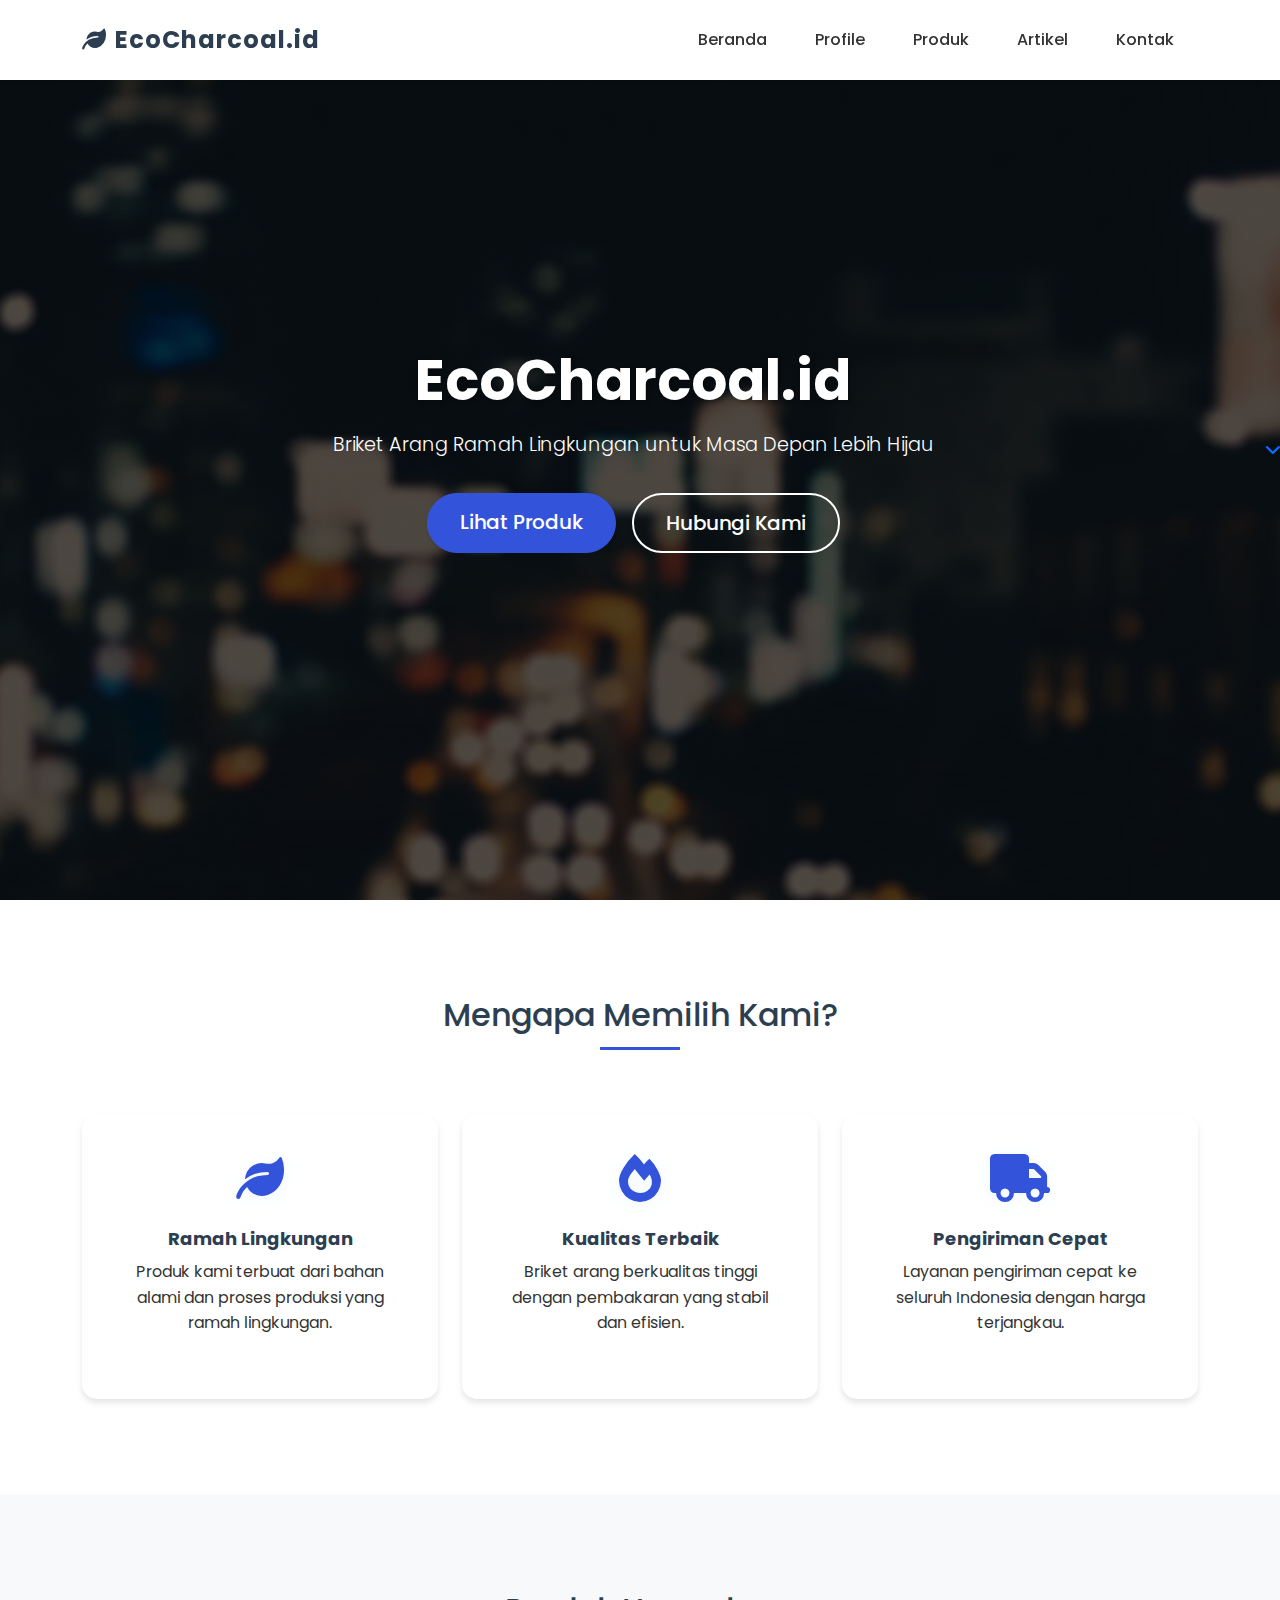
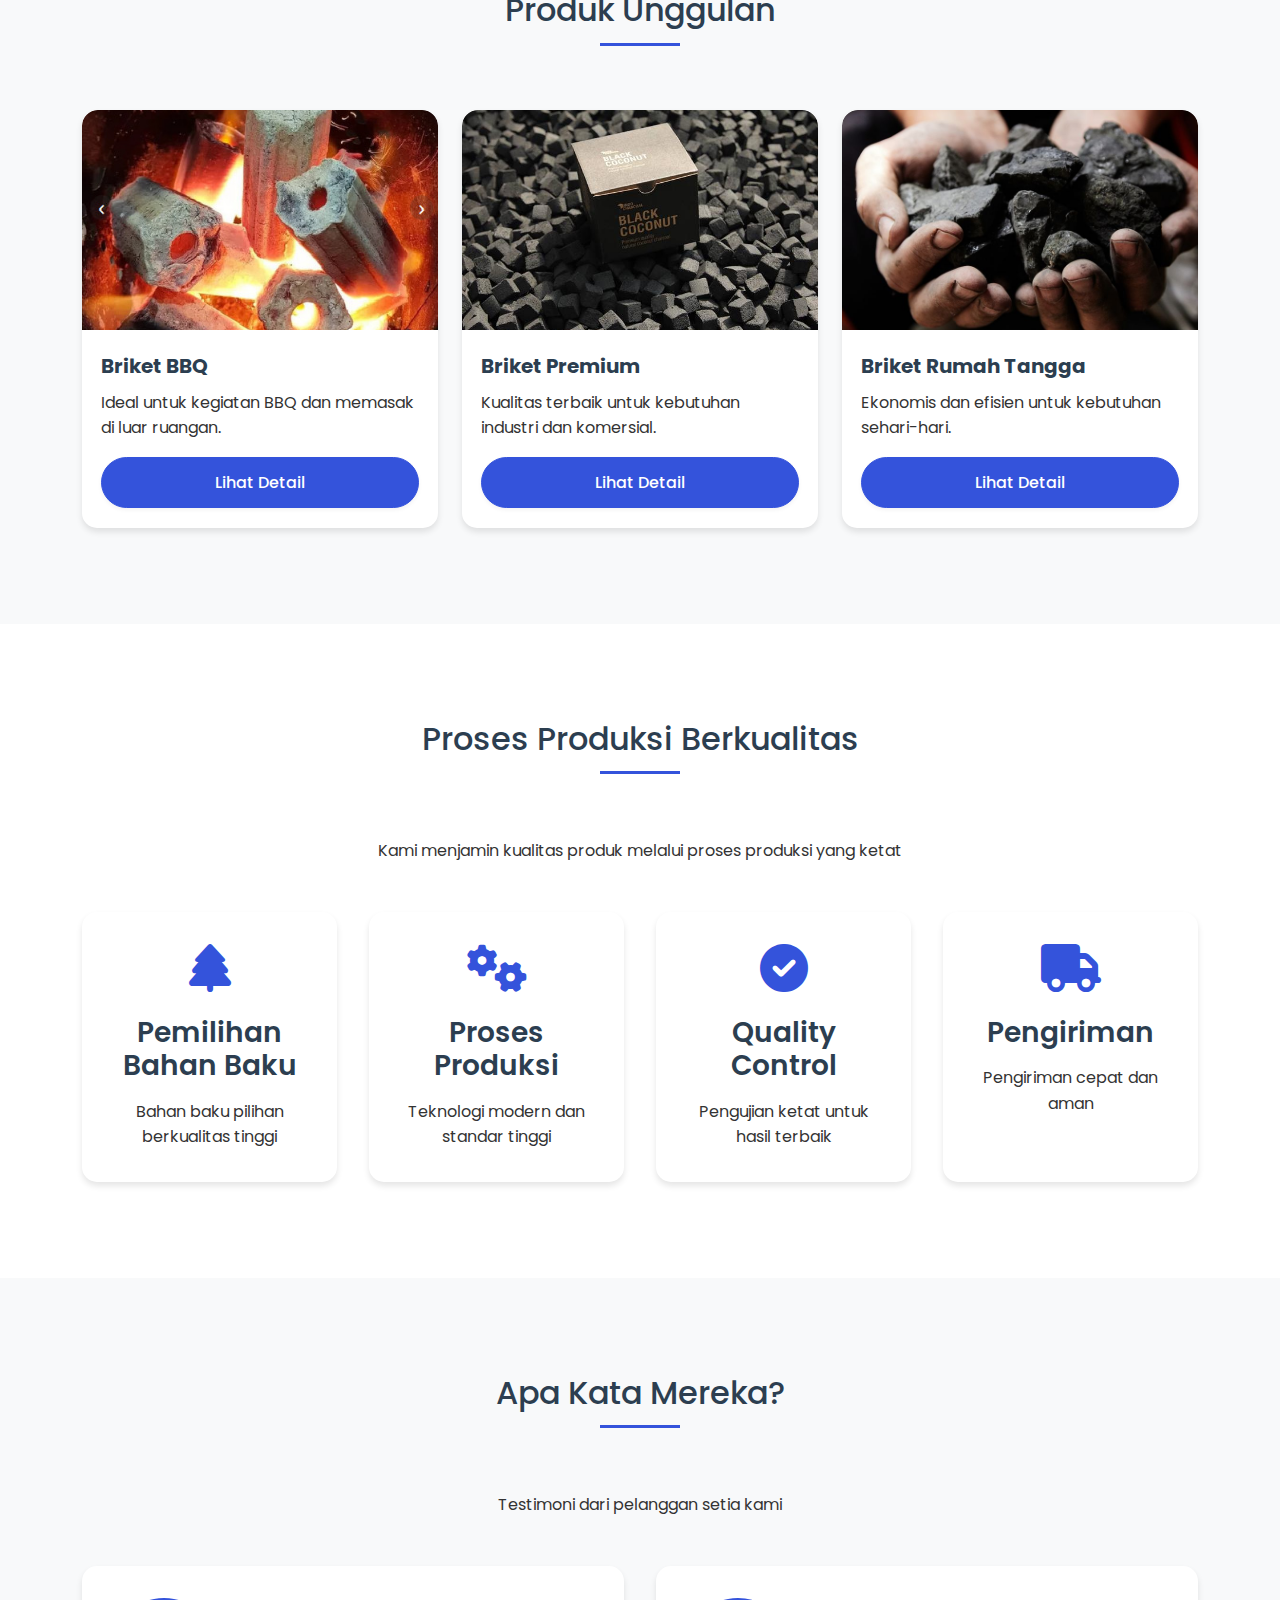
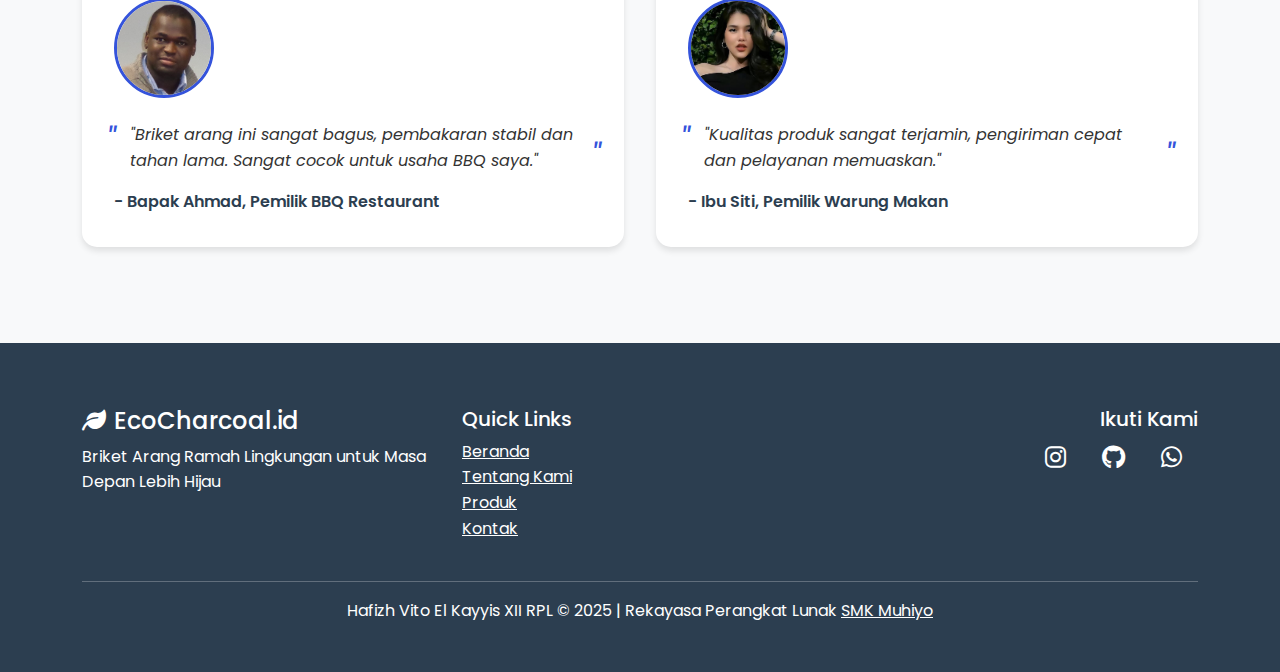
<file: index.html>
<!DOCTYPE html>
<html lang="id">
<head>
    <meta charset="UTF-8">
    <meta name="viewport" content="width=device-width, initial-scale=1.0">
    <title>EcoCharcoal.id - Briket Arang Ramah Lingkungan</title>
    
    <!-- CSS -->
    <link href="https://cdn.jsdelivr.net/npm/bootstrap@5.3.0/dist/css/bootstrap.min.css" rel="stylesheet">
    <link rel="stylesheet" href="https://cdnjs.cloudflare.com/ajax/libs/font-awesome/6.0.0/css/all.min.css">
    <link href="https://fonts.googleapis.com/css2?family=Poppins:wght@300;400;500;600;700&display=swap" rel="stylesheet">
    <link rel="stylesheet" href="assets/css/style.css">
    
    <style>
        /* Variables */
        :root {
            --primary-color: #2C3E50;
            --secondary-color: #34495E;
            --accent-color: #3453db;
            --text-color: #333;
            --light-bg: #F8F9FA;
            --white: #FFFFFF;
            --shadow-sm: 0 2px 4px rgba(0,0,0,0.05);
            --shadow-md: 0 4px 6px rgba(0,0,0,0.1);
            --shadow-hover: 0 15px 30px rgba(0,0,0,0.15);
        }
        
        /* Base Styles */
        body {
            font-family: 'Poppins', sans-serif;
            color: var(--text-color);
            line-height: 1.6;
            background-color: var(--white);
            overflow-x: hidden;
        }

        /* Navbar Styles */
        .navbar {
            background-color: var(--white);
            padding: 1rem 0;
            box-shadow: var(--shadow-sm);
            transition: all 0.3s ease;
        }

        .navbar.scrolled {
            background-color: var(--white);
            box-shadow: var(--shadow-md);
        }

        .navbar-brand {
            color: var(--primary-color) !important;
            font-weight: 700;
            font-size: 1.5rem;
            letter-spacing: 1px;
        }

        .nav-link {
            color: var(--text-color) !important;
            margin: 0 1rem;
            font-weight: 500;
            transition: all 0.3s ease;
            position: relative;
        }

        .nav-link:after {
            content: '';
            position: absolute;
            width: 0;
            height: 2px;
            background: var(--accent-color);
            bottom: 0;
            left: 0;
            transition: width 0.3s ease;
        }

        .nav-link:hover:after {
            width: 100%;
        }

        /* Hero Section */
        .hero {
            background: linear-gradient(rgba(0,0,0,0.7), rgba(0,0,0,0.7)), url('images/banner.jpg');
            background-size: cover;
            background-position: center;
            background-attachment: fixed;
            height: 100vh;
            display: flex;
            align-items: center;
            justify-content: center;
            text-align: center;
            color: var(--white);
            position: relative;
        }

        .hero-content {
            animation: fadeInUp 1s ease;
        }

        .hero h1 {
            font-size: 3.5rem;
            font-weight: 700;
            margin-bottom: 1rem;
            text-shadow: 2px 2px 4px rgba(0,0,0,0.3);
        }

        .hero p {
            font-size: 1.2rem;
            margin-bottom: 2rem;
        }

        /* Section Styles */
        .section {
            padding: 6rem 0;
            position: relative;
        }

        .section-title {
            text-align: center;
            margin-bottom: 4rem;
            color: var(--primary-color);
            position: relative;
            padding-bottom: 1rem;
        }

        .section-title:after {
            content: '';
            position: absolute;
            bottom: 0;
            left: 50%;
            transform: translateX(-50%);
            width: 80px;
            height: 3px;
            background: var(--accent-color);
        }

        /* Card Styles */
        .icon-box {
            background-color: var(--white);
            padding: 2.5rem;
            border-radius: 15px;
            text-align: center;
            box-shadow: var(--shadow-md);
            transition: all 0.3s ease;
            height: 100%;
        }

        .icon-box:hover {
            transform: translateY(-10px);
            box-shadow: var(--shadow-hover);
        }

        .icon-box i {
            font-size: 3rem;
            color: var(--accent-color);
            margin-bottom: 1.5rem;
            transition: all 0.3s ease;
        }

        .icon-box:hover i {
            transform: scale(1.1);
            color: var(--secondary-color);
        }

        .product-card {
            border: none;
            border-radius: 15px;
            overflow: hidden;
            box-shadow: var(--shadow-md);
            transition: all 0.3s ease;
            height: 100%;
            background-color: var(--white);
        }

        .product-card:hover {
            transform: translateY(-10px);
            box-shadow: var(--shadow-hover);
        }

        .product-card img {
            height: 250px;
            object-fit: cover;
        }

        /* Button Styles */
        .btn {
            padding: 0.8rem 2rem;
            border-radius: 50px;
            font-weight: 500;
            transition: all 0.3s ease;
            box-shadow: var(--shadow-sm);
        }

        .btn-success {
            background-color: var(--accent-color);
            border-color: var(--accent-color);
            color: var(--white);
        }

        .btn-success:hover {
            background-color: var(--secondary-color);
            border-color: var(--secondary-color);
            transform: translateY(-2px);
            box-shadow: var(--shadow-md);
        }

        .btn-outline-light {
            border: 2px solid var(--white);
            color: var(--white);
        }

        .btn-outline-light:hover {
            background-color: var(--white);
            color: var(--accent-color);
            transform: translateY(-2px);
            box-shadow: var(--shadow-md);
        }

        /* Footer Styles */
        .footer {
            background-color: var(--primary-color);
            color: var(--white);
            padding: 4rem 0 2rem;
        }

        .social-icon {
            color: var(--white);
            font-size: 1.5rem;
            margin: 0 1rem;
            transition: all 0.3s ease;
        }

        .social-icon:hover {
            color: var(--accent-color);
            transform: translateY(-3px);
        }

        /* Animations */
        @keyframes fadeInUp {
            from {
                opacity: 0;
                transform: translateY(20px);
            }
            to {
                opacity: 1;
                transform: translateY(0);
            }
        }

        @keyframes float {
            0% {
                transform: translateY(0px);
            }
            50% {
                transform: translateY(-10px);
            }
            100% {
                transform: translateY(0px);
            }
        }

        .animate-float {
            animation: float 3s ease-in-out infinite;
        }

        /* Process Steps Styles */
        .process-steps {
            display: grid;
            grid-template-columns: repeat(auto-fit, minmax(250px, 1fr));
            gap: 2rem;
            margin-top: 3rem;
        }

        .step {
            background-color: var(--white);
            padding: 2rem;
            border-radius: 15px;
            text-align: center;
            box-shadow: var(--shadow-md);
            transition: all 0.3s ease;
        }

        .step:hover {
            transform: translateY(-10px);
            box-shadow: var(--shadow-hover);
        }

        .step i {
            font-size: 3rem;
            color: var(--accent-color);
            margin-bottom: 1.5rem;
            transition: all 0.3s ease;
        }

        .step:hover i {
            transform: scale(1.1) rotate(5deg);
            color: var(--primary-color);
        }

        .step h3 {
            color: var(--primary-color);
            font-weight: 600;
            margin-bottom: 1rem;
        }

        .step p {
            color: var(--text-color);
            margin-bottom: 0;
        }

        /* Testimonials Styles */
        .testimonials {
            display: grid;
            grid-template-columns: repeat(auto-fit, minmax(300px, 1fr));
            gap: 2rem;
            margin-top: 3rem;
        }

        .testimonial {
            background-color: var(--white);
            padding: 2rem;
            border-radius: 15px;
            box-shadow: var(--shadow-md);
            transition: all 0.3s ease;
        }

        .testimonial:hover {
            transform: translateY(-10px);
            box-shadow: var(--shadow-hover);
        }

        .testimonial img {
            width: 100px;
            height: 100px;
            border-radius: 50%;
            object-fit: cover;
            margin-bottom: 1.5rem;
            border: 3px solid var(--accent-color);
        }

        .testimonial blockquote {
            font-style: italic;
            color: var(--text-color);
            margin-bottom: 1rem;
            position: relative;
            padding: 0 1rem;
        }

        .testimonial blockquote:before,
        .testimonial blockquote:after {
            content: '"';
            color: var(--accent-color);
            font-size: 2rem;
            position: absolute;
        }

        .testimonial blockquote:before {
            left: -0.5rem;
            top: -0.5rem;
        }

        .testimonial blockquote:after {
            right: -0.5rem;
            bottom: -0.5rem;
        }

        .testimonial cite {
            color: var(--primary-color);
            font-weight: 600;
            font-style: normal;
        }

        /* Responsive Styles */
        @media (max-width: 768px) {
            .hero h1 {
                font-size: 2.5rem;
            }
            
            .section {
                padding: 4rem 0;
            }
            
            .icon-box {
                margin-bottom: 2rem;
            }

            .process-steps,
            .testimonials {
                grid-template-columns: 1fr;
            }

            .step,
            .testimonial {
                margin-bottom: 2rem;
            }
        }
    </style>
</head>
<body>
    <!-- Navbar -->
    <nav class="navbar navbar-expand-lg navbar-light fixed-top">
        <div class="container">
            <a class="navbar-brand" href="index.html">
                <i class="fas fa-leaf me-2"></i>EcoCharcoal.id
            </a>
            <button class="navbar-toggler" type="button" data-bs-toggle="collapse" data-bs-target="#navbarNav">
                <span class="navbar-toggler-icon"></span>
            </button>
            <div class="collapse navbar-collapse" id="navbarNav">
                <ul class="navbar-nav ms-auto">
                    <li class="nav-item"><a class="nav-link active" href="index.html">Beranda</a></li>
                    <li class="nav-item"><a class="nav-link" href="tentang.html">Profile</a></li>
                    <li class="nav-item"><a class="nav-link" href="produk.html">Produk</a></li>
                    <li class="nav-item"><a class="nav-link" href="artikel.html">Artikel</a></li>
                    <li class="nav-item"><a class="nav-link" href="kontak.html">Kontak</a></li>
                </ul>
            </div>
        </div>
    </nav>

    <!-- Hero Section -->
    <section class="hero">
        <div class="container">
            <div class="hero-content">
                <h1 class="display-4 fw-bold animate-pulse">EcoCharcoal.id</h1>
                <p class="lead">Briket Arang Ramah Lingkungan untuk Masa Depan Lebih Hijau</p>
                <div class="d-flex justify-content-center gap-3">
                    <a href="produk.html" class="btn btn-success btn-lg">Lihat Produk</a>
                    <a href="kontak.html" class="btn btn-outline-light btn-lg">Hubungi Kami</a>
                </div>
            </div>
        </div>
        <div class="hero-scroll">
            <a href="#features" class="scroll-down animate-float">
                <i class="fas fa-chevron-down"></i>
            </a>
        </div>
    </section>

    <!-- Features Section -->
    <section id="features" class="section">
        <div class="container">
            <h2 class="section-title">Mengapa Memilih Kami?</h2>
            <div class="row g-4">
                <div class="col-md-4">
                    <div class="icon-box">
                        <i class="fas fa-leaf"></i>
                        <h4>Ramah Lingkungan</h4>
                        <p>Produk kami terbuat dari bahan alami dan proses produksi yang ramah lingkungan.</p>
                    </div>
                </div>
                <div class="col-md-4">
                    <div class="icon-box">
                        <i class="fas fa-fire"></i>
                        <h4>Kualitas Terbaik</h4>
                        <p>Briket arang berkualitas tinggi dengan pembakaran yang stabil dan efisien.</p>
                    </div>
                </div>
                <div class="col-md-4">
                    <div class="icon-box">
                        <i class="fas fa-truck"></i>
                        <h4>Pengiriman Cepat</h4>
                        <p>Layanan pengiriman cepat ke seluruh Indonesia dengan harga terjangkau.</p>
                    </div>
                </div>
            </div>
        </div>
    </section>

    <!-- Products Preview -->
    <section class="section bg-light">
        <div class="container">
            <h2 class="section-title">Produk Unggulan</h2>
            <div class="row g-4">
                <div class="col-md-4">
                    <div class="product-card">
                        <img src="images/briket bbq.png" alt="Briket BBQ" class="card-img-top">
                        <div class="card-body">
                            <h5 class="card-title">Briket BBQ</h5>
                            <p class="card-text">Ideal untuk kegiatan BBQ dan memasak di luar ruangan.</p>
                            <a href="produk.html" class="btn btn-success">Lihat Detail</a>
                        </div>
                    </div>
                </div>
                <div class="col-md-4">
                    <div class="product-card">
                        <img src="images/briket2.jpg" alt="Briket Premium" class="card-img-top">
                        <div class="card-body">
                            <h5 class="card-title">Briket Premium</h5>
                            <p class="card-text">Kualitas terbaik untuk kebutuhan industri dan komersial.</p>
                            <a href="produk.html" class="btn btn-success">Lihat Detail</a>
                        </div>
                    </div>
                </div>
                <div class="col-md-4">
                    <div class="product-card">
                        <img src="images/briket3.jpg" alt="Briket Rumah Tangga" class="card-img-top">
                        <div class="card-body">
                            <h5 class="card-title">Briket Rumah Tangga</h5>
                            <p class="card-text">Ekonomis dan efisien untuk kebutuhan sehari-hari.</p>
                            <a href="produk.html" class="btn btn-success">Lihat Detail</a>
                        </div>
                    </div>
                </div>
            </div>
        </div>
    </section>

    <!-- Proses Produksi -->
    <section class="section">
        <div class="container">
            <h2 class="section-title">Proses Produksi Berkualitas</h2>
            <p class="text-center mb-5">Kami menjamin kualitas produk melalui proses produksi yang ketat</p>
            <div class="process-steps">
                <div class="step">
                    <i class="fas fa-tree"></i>
                    <h3>Pemilihan Bahan Baku</h3>
                    <p>Bahan baku pilihan berkualitas tinggi</p>
                </div>
                <div class="step">
                    <i class="fas fa-cogs"></i>
                    <h3>Proses Produksi</h3>
                    <p>Teknologi modern dan standar tinggi</p>
                </div>
                <div class="step">
                    <i class="fas fa-check-circle"></i>
                    <h3>Quality Control</h3>
                    <p>Pengujian ketat untuk hasil terbaik</p>
                </div>
                <div class="step">
                    <i class="fas fa-truck"></i>
                    <h3>Pengiriman</h3>
                    <p>Pengiriman cepat dan aman</p>
                </div>
            </div>
        </div>
    </section>

    <!-- Testimoni -->
    <section class="section bg-light">
        <div class="container">
            <h2 class="section-title">Apa Kata Mereka?</h2>
            <p class="text-center mb-5">Testimoni dari pelanggan setia kami</p>
            <div class="testimonials">
                <div class="testimonial">
                    <img src="images/ahmad.png" alt="Briket 4">
                    <blockquote>
                        "Briket arang ini sangat bagus, pembakaran stabil dan tahan lama. Sangat cocok untuk usaha BBQ saya."
                    </blockquote>
                    <cite>- Bapak Ahmad, Pemilik BBQ Restaurant</cite>
                </div>
                <div class="testimonial">
                    <img src="images/siti.jpeg" alt="Briket 5">
                    <blockquote>
                        "Kualitas produk sangat terjamin, pengiriman cepat dan pelayanan memuaskan."
                    </blockquote>
                    <cite>- Ibu Siti, Pemilik Warung Makan</cite>
                </div>
            </div>
        </div>
    </section>

    <!-- Footer -->
    <footer class="footer">
        <div class="container">
            <div class="row">
                <div class="col-md-4">
                    <h4><i class="fas fa-leaf me-2"></i>EcoCharcoal.id</h4>
                    <p>Briket Arang Ramah Lingkungan untuk Masa Depan Lebih Hijau</p>
                </div>
                <div class="col-md-4">
                    <h5>Quick Links</h5>
                    <ul class="list-unstyled">
                        <li><a href="index.html" class="text-white">Beranda</a></li>
                        <li><a href="tentang.html" class="text-white">Tentang Kami</a></li>
                        <li><a href="produk.html" class="text-white">Produk</a></li>
                        <li><a href="kontak.html" class="text-white">Kontak</a></li>
                    </ul>
                </div>
                <div class="col-md-4 text-end">
                    <h5>Ikuti Kami</h5>
                    <div class="social-links">
                        <a href="https://www.instagram.com/vitoroovrs" target="_blank" class="social-icon"><i class="fab fa-instagram"></i></a>
                        <a href="https://github.com/vitooel" target="_blank" class="social-icon"><i class="fab fa-github"></i></a>
                        <a href="#" class="social-icon"><i class="fab fa-whatsapp"></i></a>
                    </div>
                </div>
            </div>
            <hr class="mt-4">
            <div class="text-center">
                <p>Hafizh Vito El Kayyis XII RPL © 2025 | Rekayasa Perangkat Lunak <a href="https://smkmuh1-yog.sch.id/" target="_blank" class="text-white">SMK Muhiyo</a></p>
            </div>
        </div>
    </footer>

    <!-- Scripts -->
    <script src="https://cdn.jsdelivr.net/npm/bootstrap@5.3.0/dist/js/bootstrap.bundle.min.js"></script>
    <script>
        // Navbar scroll effect
        window.addEventListener('scroll', function() {
            if (window.scrollY > 50) {
                document.querySelector('.navbar').classList.add('scrolled');
            } else {
                document.querySelector('.navbar').classList.remove('scrolled');
            }
        });

        // Smooth scroll
        document.querySelectorAll('a[href^="#"]').forEach(anchor => {
            anchor.addEventListener('click', function (e) {
                e.preventDefault();
                document.querySelector(this.getAttribute('href')).scrollIntoView({
                    behavior: 'smooth'
                });
            });
        });

        // Animate elements on scroll
        const observer = new IntersectionObserver((entries) => {
            entries.forEach(entry => {
                if (entry.isIntersecting) {
                    entry.target.classList.add('animate__animated', 'animate__fadeInUp');
                }
            });
        });

        document.querySelectorAll('.card, .icon-box').forEach((el) => observer.observe(el));
    </script>
</body>
</html>
</file>
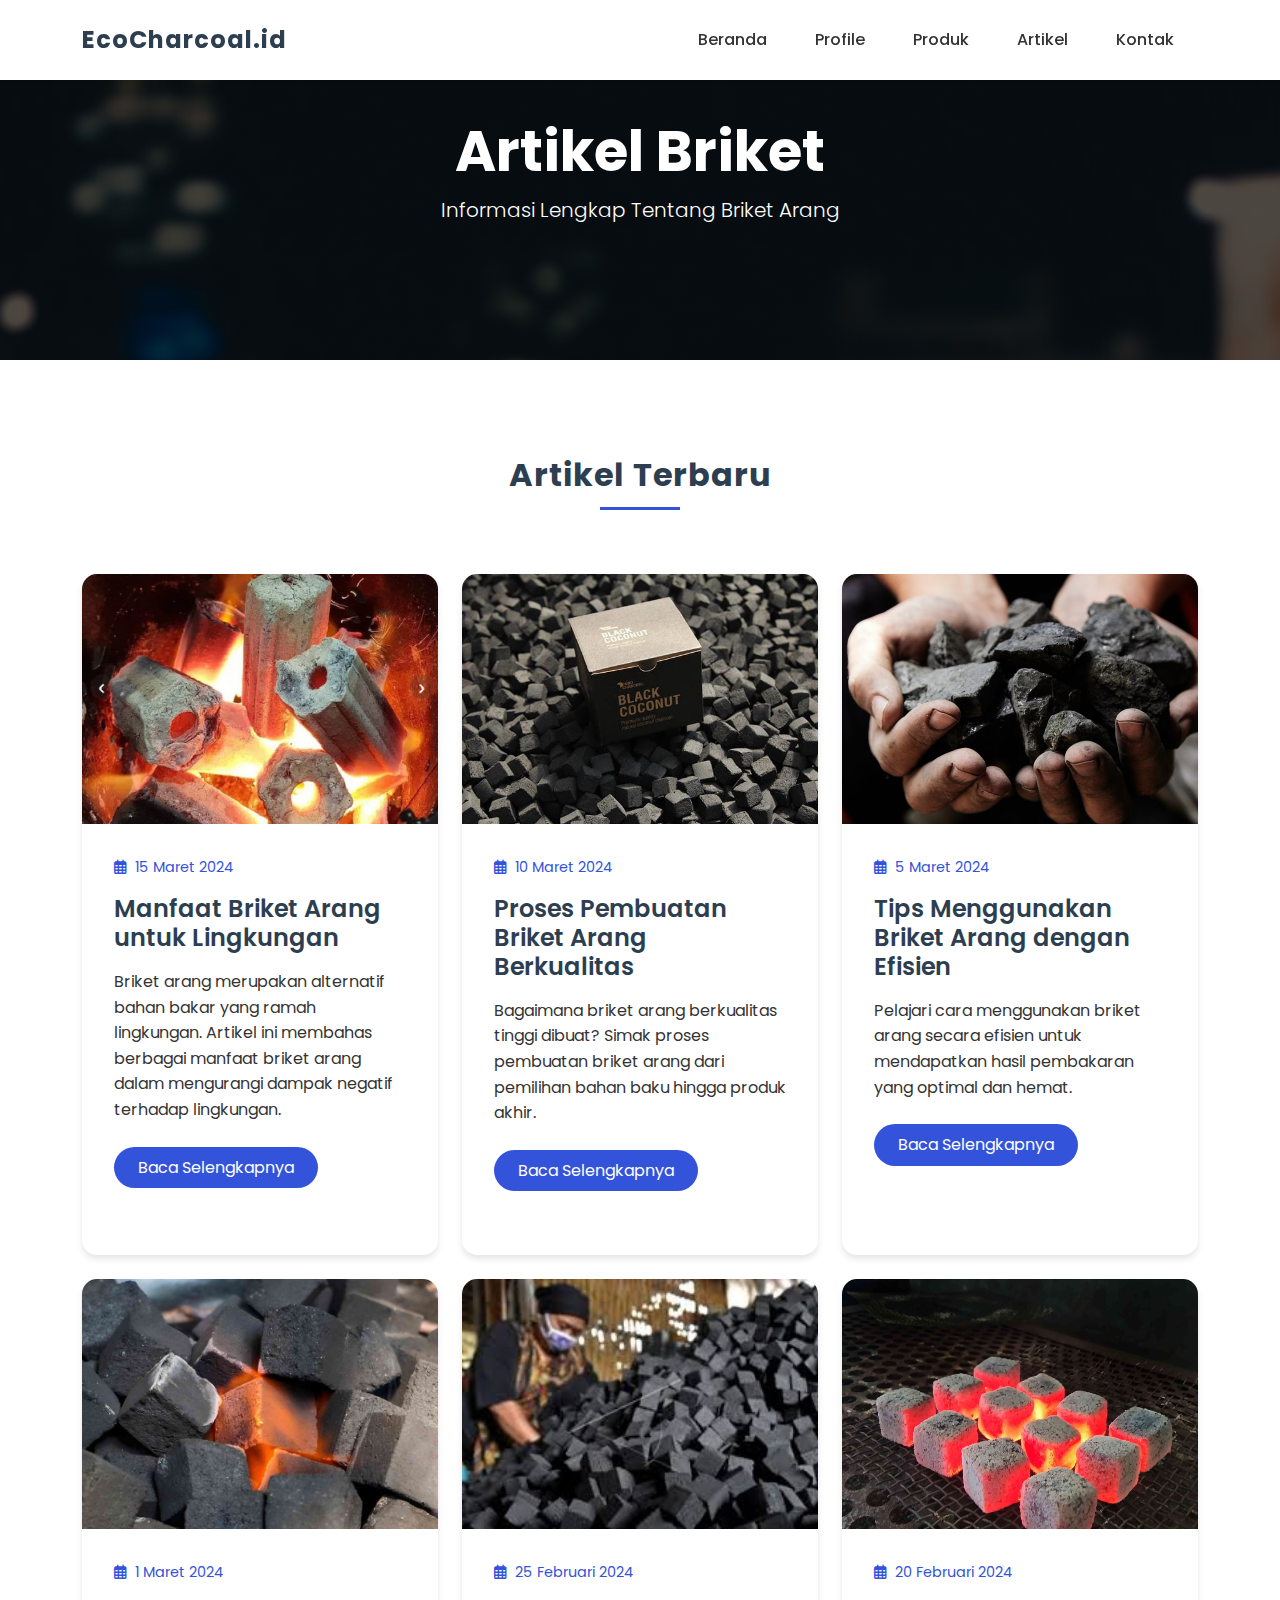
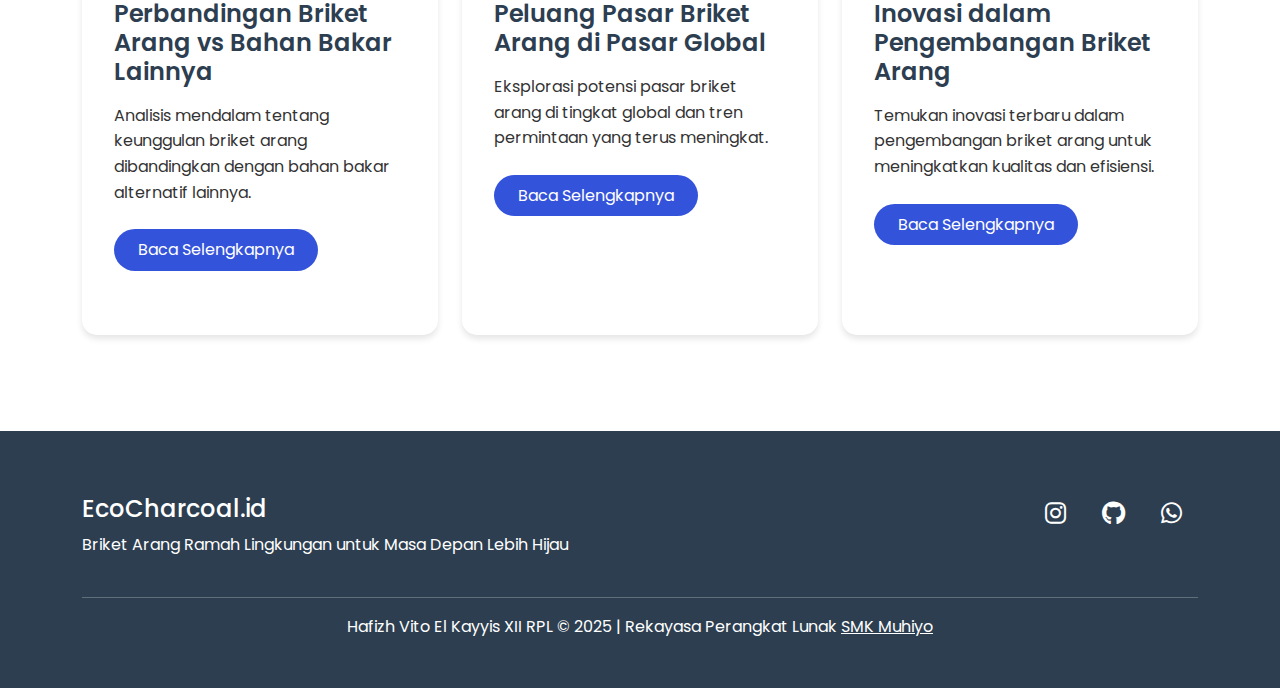
<file: artikel.html>
<!DOCTYPE html>
<html lang="id">
<head>
    <meta charset="UTF-8">
    <meta name="viewport" content="width=device-width, initial-scale=1.0">
    <title>Artikel - EcoCharcoal.id</title>
    <link href="https://cdn.jsdelivr.net/npm/bootstrap@5.3.0/dist/css/bootstrap.min.css" rel="stylesheet">
    <link rel="stylesheet" href="https://cdnjs.cloudflare.com/ajax/libs/font-awesome/6.0.0/css/all.min.css">
    <link href="https://fonts.googleapis.com/css2?family=Poppins:wght@300;400;500;600;700&display=swap" rel="stylesheet">
    <style>
        :root {
            --primary-color: #2C3E50;
            --secondary-color: #34495E;
            --accent-color: #3453db;
            --text-color: #333;
            --light-bg: #F8F9FA;
            --white: #FFFFFF;
            --shadow-sm: 0 2px 4px rgba(0,0,0,0.05);
            --shadow-md: 0 4px 6px rgba(0,0,0,0.1);
            --shadow-hover: 0 15px 30px rgba(0,0,0,0.15);
        }
        
        body {
            font-family: 'Poppins', sans-serif;
            color: var(--text-color);
            line-height: 1.6;
            background-color: var(--white);
            overflow-x: hidden;
        }

        .navbar {
            background-color: var(--white);
            padding: 1rem 0;
            box-shadow: var(--shadow-sm);
            transition: all 0.3s ease;
        }

        .navbar.scrolled {
            background-color: var(--white);
            box-shadow: var(--shadow-md);
        }

        .navbar-brand {
            color: var(--primary-color) !important;
            font-weight: 700;
            font-size: 1.5rem;
            letter-spacing: 1px;
        }

        .nav-link {
            color: var(--text-color) !important;
            margin: 0 1rem;
            font-weight: 500;
            transition: all 0.3s ease;
            position: relative;
        }

        .nav-link:after {
            content: '';
            position: absolute;
            width: 0;
            height: 2px;
            background: var(--accent-color);
            bottom: 0;
            left: 0;
            transition: width 0.3s ease;
        }

        .nav-link:hover:after {
            width: 100%;
        }

        .hero {
            background: linear-gradient(rgba(0,0,0,0.7), rgba(0,0,0,0.7)), url('images/banner.jpg');
            background-size: cover;
            background-position: center;
            background-attachment: fixed;
            height: 40vh;
            min-height: 300px;
            display: flex;
            align-items: center;
            justify-content: center;
            text-align: center;
            color: var(--white);
            position: relative;
        }

        .section {
            padding: 6rem 0;
            position: relative;
        }

        .section-title {
            text-align: center;
            margin-bottom: 4rem;
            color: var(--primary-color);
            font-weight: 700;
            letter-spacing: 1px;
            position: relative;
            padding-bottom: 1rem;
        }

        .section-title:after {
            content: '';
            position: absolute;
            bottom: 0;
            left: 50%;
            transform: translateX(-50%);
            width: 80px;
            height: 3px;
            background: var(--accent-color);
        }

        .article-card {
            background-color: var(--white);
            border-radius: 15px;
            overflow: hidden;
            box-shadow: var(--shadow-md);
            transition: all 0.3s ease;
            height: 100%;
            margin-bottom: 2rem;
        }

        .article-card:hover {
            transform: translateY(-10px);
            box-shadow: var(--shadow-hover);
        }

        .article-card img {
            width: 100%;
            height: 250px;
            object-fit: cover;
        }

        .article-content {
            padding: 2rem;
        }

        .article-title {
            color: var(--primary-color);
            font-weight: 600;
            margin-bottom: 1rem;
            font-size: 1.5rem;
        }

        .article-text {
            color: var(--text-color);
            margin-bottom: 1.5rem;
        }

        .article-meta {
            color: var(--accent-color);
            font-size: 0.9rem;
            margin-bottom: 1rem;
        }

        .btn-read-more {
            background-color: var(--accent-color);
            color: var(--white);
            padding: 0.5rem 1.5rem;
            border-radius: 50px;
            text-decoration: none;
            transition: all 0.3s ease;
            display: inline-block;
        }

        .btn-read-more:hover {
            background-color: var(--primary-color);
            color: var(--white);
            transform: translateY(-2px);
        }

        .footer {
            background-color: var(--primary-color);
            color: var(--white);
            padding: 4rem 0 2rem;
        }

        .social-icon {
            color: var(--white);
            font-size: 1.5rem;
            margin: 0 1rem;
            transition: all 0.3s ease;
        }

        .social-icon:hover {
            color: var(--accent-color);
            transform: translateY(-3px);
        }

        @media (max-width: 767.98px) {
            .hero { 
                height: 28vh; 
                min-height: 180px; 
            }
            .section { 
                padding: 3rem 0; 
            }
            .article-card img {
                height: 200px;
            }
            .article-content {
                padding: 1.5rem;
            }
        }
    </style>
</head>
<body>
    <!-- Navbar -->
    <nav class="navbar navbar-expand-lg fixed-top">
        <div class="container">
            <a class="navbar-brand" href="index.html">EcoCharcoal.id</a>
            <button class="navbar-toggler" type="button" data-bs-toggle="collapse" data-bs-target="#navbarNav">
                <span class="navbar-toggler-icon"></span>
            </button>
            <div class="collapse navbar-collapse" id="navbarNav">
                <ul class="navbar-nav ms-auto">
                    <li class="nav-item"><a class="nav-link" href="index.html">Beranda</a></li>
                    <li class="nav-item"><a class="nav-link" href="tentang.html">Profile</a></li>
                    <li class="nav-item"><a class="nav-link" href="produk.html">Produk</a></li>
                    <li class="nav-item"><a class="nav-link active" href="artikel.html">Artikel</a></li>
                    <li class="nav-item"><a class="nav-link" href="kontak.html">Kontak</a></li>
                </ul>
            </div>
        </div>
    </nav>

    <!-- Hero Section -->
    <section class="hero">
        <div class="container">
            <h1 class="display-4 fw-bold">Artikel Briket</h1>
            <p class="lead">Informasi Lengkap Tentang Briket Arang</p>
        </div>
    </section>

    <!-- Articles Section -->
    <section class="section">
        <div class="container">
            <h2 class="section-title">Artikel Terbaru</h2>
            <div class="row g-4">
                <!-- Article 1 -->
                <div class="col-md-6 col-lg-4">
                    <div class="article-card">
                        <img src="images/briket bbq.png" alt="Manfaat Briket">
                        <div class="article-content">
                            <div class="article-meta">
                                <i class="far fa-calendar-alt me-2"></i>15 Maret 2024
                            </div>
                            <h3 class="article-title">Manfaat Briket Arang untuk Lingkungan</h3>
                            <p class="article-text">Briket arang merupakan alternatif bahan bakar yang ramah lingkungan. Artikel ini membahas berbagai manfaat briket arang dalam mengurangi dampak negatif terhadap lingkungan.</p>
                            <a href="#" class="btn-read-more">Baca Selengkapnya</a>
                        </div>
                    </div>
                </div>

                <!-- Article 2 -->
                <div class="col-md-6 col-lg-4">
                    <div class="article-card">
                        <img src="images/briket2.jpg" alt="Cara Pembuatan">
                        <div class="article-content">
                            <div class="article-meta">
                                <i class="far fa-calendar-alt me-2"></i>10 Maret 2024
                            </div>
                            <h3 class="article-title">Proses Pembuatan Briket Arang Berkualitas</h3>
                            <p class="article-text">Bagaimana briket arang berkualitas tinggi dibuat? Simak proses pembuatan briket arang dari pemilihan bahan baku hingga produk akhir.</p>
                            <a href="#" class="btn-read-more">Baca Selengkapnya</a>
                        </div>
                    </div>
                </div>

                <!-- Article 3 -->
                <div class="col-md-6 col-lg-4">
                    <div class="article-card">
                        <img src="images/briket3.jpg" alt="Tips Penggunaan">
                        <div class="article-content">
                            <div class="article-meta">
                                <i class="far fa-calendar-alt me-2"></i>5 Maret 2024
                            </div>
                            <h3 class="article-title">Tips Menggunakan Briket Arang dengan Efisien</h3>
                            <p class="article-text">Pelajari cara menggunakan briket arang secara efisien untuk mendapatkan hasil pembakaran yang optimal dan hemat.</p>
                            <a href="#" class="btn-read-more">Baca Selengkapnya</a>
                        </div>
                    </div>
                </div>

                <!-- Article 4 -->
                <div class="col-md-6 col-lg-4">
                    <div class="article-card">
                        <img src="images/briket4.jpg" alt="Perbandingan">
                        <div class="article-content">
                            <div class="article-meta">
                                <i class="far fa-calendar-alt me-2"></i>1 Maret 2024
                            </div>
                            <h3 class="article-title">Perbandingan Briket Arang vs Bahan Bakar Lainnya</h3>
                            <p class="article-text">Analisis mendalam tentang keunggulan briket arang dibandingkan dengan bahan bakar alternatif lainnya.</p>
                            <a href="#" class="btn-read-more">Baca Selengkapnya</a>
                        </div>
                    </div>
                </div>

                <!-- Article 5 -->
                <div class="col-md-6 col-lg-4">
                    <div class="article-card">
                        <img src="images/briket5.jpg" alt="Pasar Global">
                        <div class="article-content">
                            <div class="article-meta">
                                <i class="far fa-calendar-alt me-2"></i>25 Februari 2024
                            </div>
                            <h3 class="article-title">Peluang Pasar Briket Arang di Pasar Global</h3>
                            <p class="article-text">Eksplorasi potensi pasar briket arang di tingkat global dan tren permintaan yang terus meningkat.</p>
                            <a href="#" class="btn-read-more">Baca Selengkapnya</a>
                        </div>
                    </div>
                </div>

                <!-- Article 6 -->
                <div class="col-md-6 col-lg-4">
                    <div class="article-card">
                        <img src="images/briket1.jpeg" alt="Inovasi">
                        <div class="article-content">
                            <div class="article-meta">
                                <i class="far fa-calendar-alt me-2"></i>20 Februari 2024
                            </div>
                            <h3 class="article-title">Inovasi dalam Pengembangan Briket Arang</h3>
                            <p class="article-text">Temukan inovasi terbaru dalam pengembangan briket arang untuk meningkatkan kualitas dan efisiensi.</p>
                            <a href="#" class="btn-read-more">Baca Selengkapnya</a>
                        </div>
                    </div>
                </div>
            </div>
        </div>
    </section>

    <!-- Footer -->
    <footer class="footer">
        <div class="container">
            <div class="row">
                <div class="col-md-6">
                    <h4>EcoCharcoal.id</h4>
                    <p>Briket Arang Ramah Lingkungan untuk Masa Depan Lebih Hijau</p>
                </div>
                <div class="col-md-6 text-end">
                    <a href="https://www.instagram.com/vitoroovrs" target="_blank" class="social-icon"><i class="fab fa-instagram"></i></a>
                    <a href="https://github.com/vitooel" target="_blank" class="social-icon"><i class="fab fa-github"></i></a>
                    <a href="#" class="social-icon"><i class="fab fa-whatsapp"></i></a>
                </div>
            </div>
            <hr class="mt-4">
            <div class="text-center">
                <p>Hafizh Vito El Kayyis XII RPL © 2025 | Rekayasa Perangkat Lunak <a href="https://smkmuh1-yog.sch.id/" target="_blank" class="text-white">SMK Muhiyo</a></p>
            </div>
        </div>
    </footer>

    <script src="https://cdn.jsdelivr.net/npm/bootstrap@5.3.0/dist/js/bootstrap.bundle.min.js"></script>
    <script>
        // Navbar scroll effect
        window.addEventListener('scroll', function() {
            if (window.scrollY > 50) {
                document.querySelector('.navbar').classList.add('scrolled');
            } else {
                document.querySelector('.navbar').classList.remove('scrolled');
            }
        });
    </script>
</body>
</html>
</file>
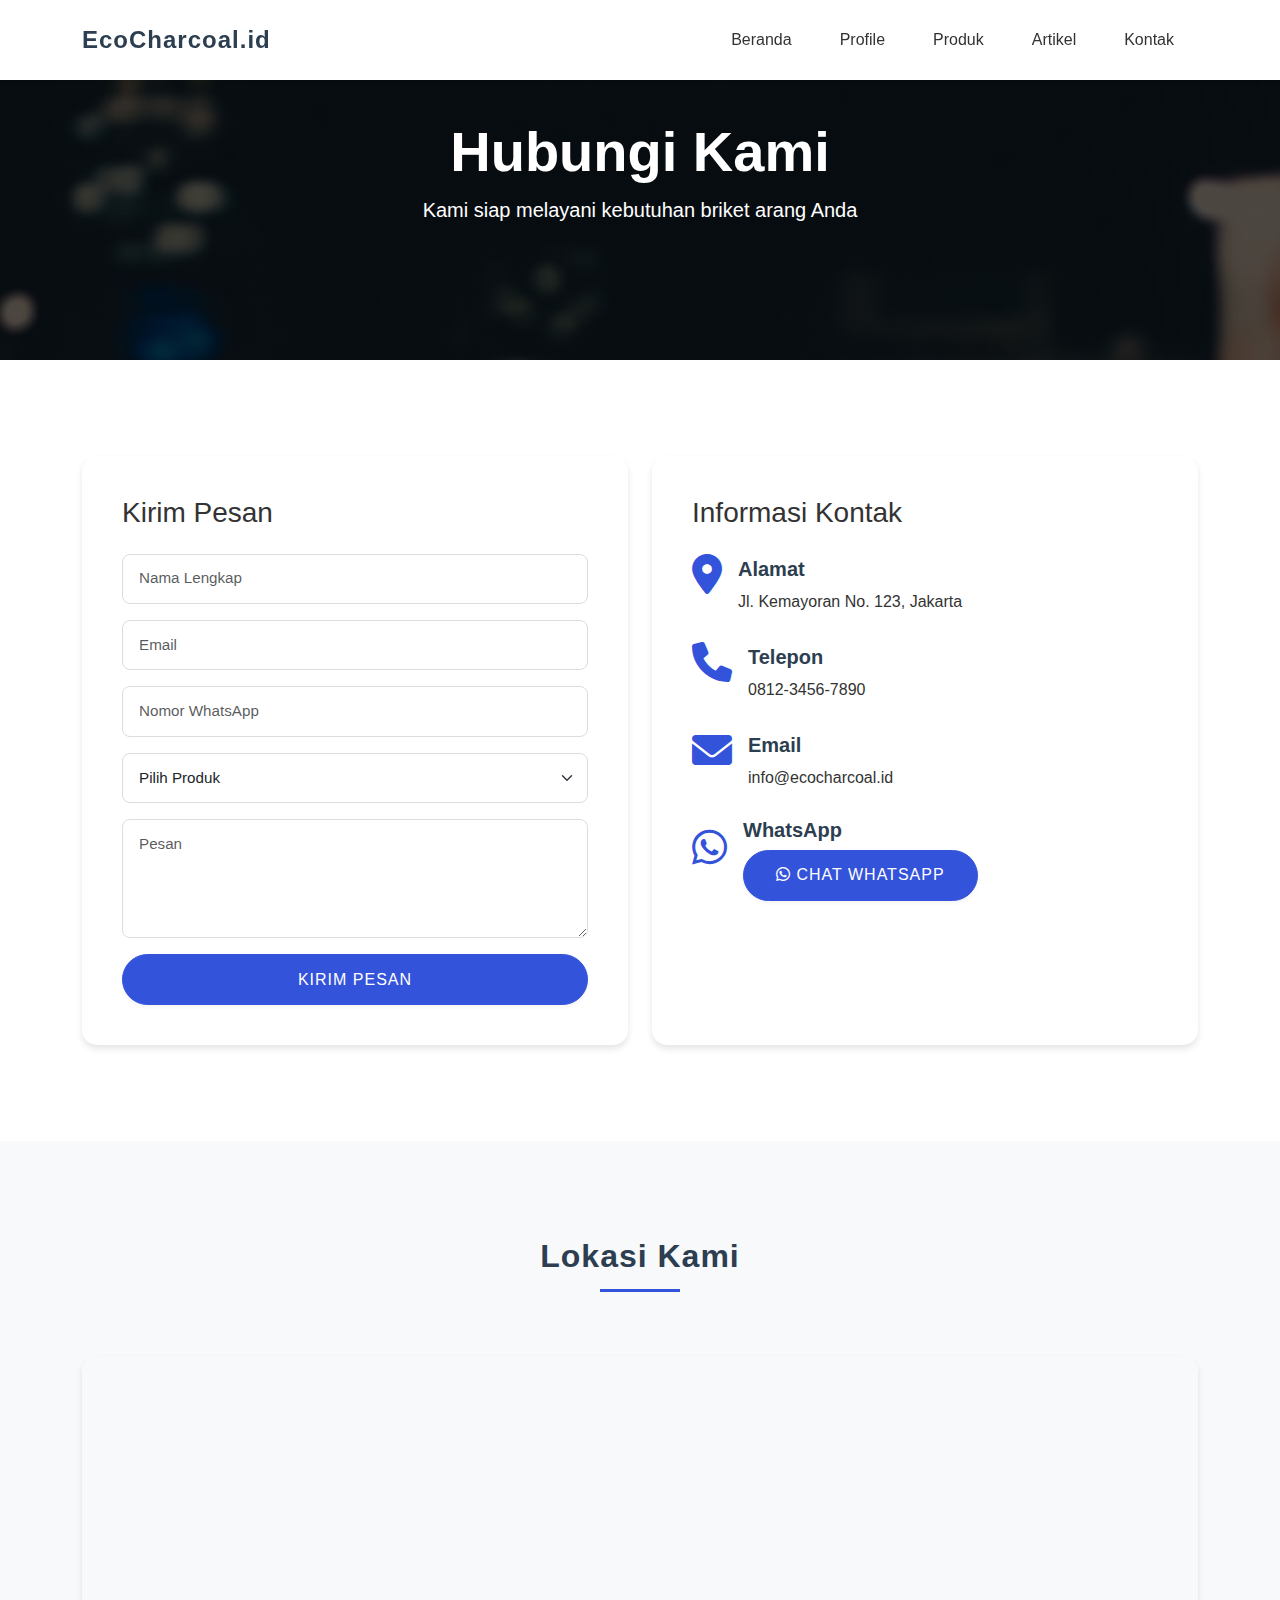
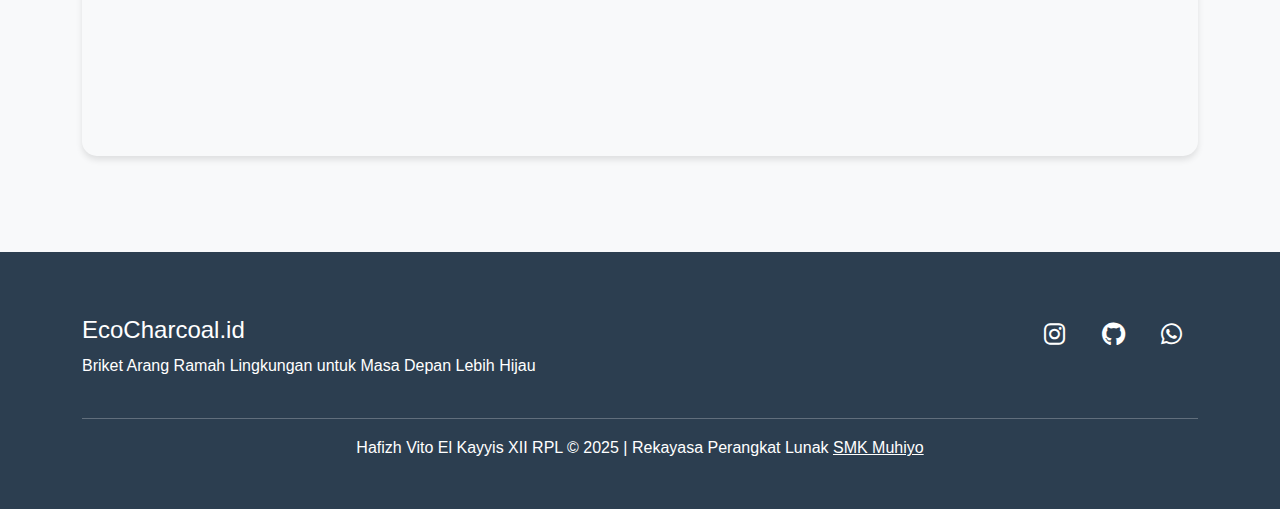
<file: kontak.html>
<!DOCTYPE html>
<html lang="id">
<head>
    <meta charset="UTF-8">
    <meta name="viewport" content="width=device-width, initial-scale=1.0">
    <title>Kontak - EcoCharcoal.id</title>
    <link href="https://cdn.jsdelivr.net/npm/bootstrap@5.3.0/dist/css/bootstrap.min.css" rel="stylesheet">
    <link rel="stylesheet" href="https://cdnjs.cloudflare.com/ajax/libs/font-awesome/6.0.0/css/all.min.css">
    <style>
        :root {
            --primary-color: #2C3E50;
            --secondary-color: #34495E;
            --accent-color: #3453db;
            --text-color: #333;
            --light-bg: #F8F9FA;
            --white: #FFFFFF;
            --shadow-sm: 0 2px 4px rgba(0,0,0,0.05);
            --shadow-md: 0 4px 6px rgba(0,0,0,0.1);
            --shadow-hover: 0 15px 30px rgba(0,0,0,0.15);
        }
        
        body {
            font-family: 'Poppins', sans-serif;
            color: var(--text-color);
            line-height: 1.6;
            background-color: var(--white);
            overflow-x: hidden;
        }

        .navbar {
            background-color: var(--white);
            padding: 1rem 0;
            box-shadow: var(--shadow-sm);
            transition: all 0.3s ease;
        }

        .navbar.scrolled {
            background-color: var(--white);
            box-shadow: var(--shadow-md);
        }

        .navbar-brand {
            color: var(--primary-color) !important;
            font-weight: 700;
            font-size: 1.5rem;
            letter-spacing: 1px;
        }

        .nav-link {
            color: var(--text-color) !important;
            margin: 0 1rem;
            font-weight: 500;
            transition: all 0.3s ease;
            position: relative;
        }

        .nav-link:after {
            content: '';
            position: absolute;
            width: 0;
            height: 2px;
            background: var(--accent-color);
            bottom: 0;
            left: 0;
            transition: width 0.3s ease;
        }

        .nav-link:hover:after {
            width: 100%;
        }

        .hero {
            background: linear-gradient(rgba(0,0,0,0.7), rgba(0,0,0,0.7)), url('images/banner.jpg');
            background-size: cover;
            background-position: center;
            background-attachment: fixed;
            height: 40vh;
            min-height: 300px;
            display: flex;
            align-items: center;
            justify-content: center;
            text-align: center;
            color: var(--white);
            position: relative;
        }

        .hero-content {
            animation: fadeInUp 1s ease;
        }

        .section {
            padding: 6rem 0;
            position: relative;
        }

        .section-title {
            text-align: center;
            margin-bottom: 4rem;
            color: var(--primary-color);
            font-weight: 700;
            letter-spacing: 1px;
            position: relative;
            padding-bottom: 1rem;
        }

        .section-title:after {
            content: '';
            position: absolute;
            bottom: 0;
            left: 50%;
            transform: translateX(-50%);
            width: 80px;
            height: 3px;
            background: var(--accent-color);
        }

        .contact-form {
            background-color: var(--white);
            padding: 2.5rem;
            border-radius: 15px;
            box-shadow: var(--shadow-md);
            transition: all 0.3s ease;
        }

        .contact-form:hover {
            transform: translateY(-5px);
            box-shadow: var(--shadow-hover);
        }

        .form-control {
            border: 1px solid #ddd;
            border-radius: 8px;
            padding: 0.8rem 1rem;
            transition: all 0.3s ease;
            font-size: 0.95rem;
        }

        .form-control:focus {
            border-color: var(--accent-color);
            box-shadow: 0 0 0 0.2rem rgba(52, 83, 219, 0.25);
        }

        .form-select {
            border: 1px solid #ddd;
            border-radius: 8px;
            padding: 0.8rem 1rem;
            transition: all 0.3s ease;
            font-size: 0.95rem;
        }

        .form-select:focus {
            border-color: var(--accent-color);
            box-shadow: 0 0 0 0.2rem rgba(52, 83, 219, 0.25);
        }

        .contact-info {
            background-color: var(--white);
            padding: 2.5rem;
            border-radius: 15px;
            box-shadow: var(--shadow-md);
            height: 100%;
            transition: all 0.3s ease;
        }

        .contact-info:hover {
            transform: translateY(-5px);
            box-shadow: var(--shadow-hover);
        }

        .contact-icon {
            font-size: 2.5rem;
            color: var(--accent-color);
            margin-bottom: 1.5rem;
            transition: all 0.3s ease;
        }

        .contact-info:hover .contact-icon {
            transform: scale(1.1) rotate(5deg);
            color: var(--primary-color);
        }

        .contact-info h5 {
            color: var(--primary-color);
            font-weight: 600;
            margin-bottom: 0.5rem;
        }

        .contact-info p {
            color: var(--text-color);
            margin-bottom: 0;
        }

        .map-container {
            height: 400px;
            border-radius: 15px;
            overflow: hidden;
            box-shadow: var(--shadow-md);
            transition: all 0.3s ease;
        }

        .map-container:hover {
            box-shadow: var(--shadow-hover);
        }

        .btn {
            padding: 0.8rem 2rem;
            border-radius: 50px;
            font-weight: 500;
            transition: all 0.3s ease;
            box-shadow: var(--shadow-sm);
            text-transform: uppercase;
            letter-spacing: 1px;
        }

        .btn-success {
            background-color: var(--accent-color);
            border-color: var(--accent-color);
            color: var(--white);
        }

        .btn-success:hover {
            background-color: var(--secondary-color);
            border-color: var(--secondary-color);
            transform: translateY(-2px);
            box-shadow: var(--shadow-md);
        }

        .footer {
            background-color: var(--primary-color);
            color: var(--white);
            padding: 4rem 0 2rem;
        }

        .social-icon {
            color: var(--white);
            font-size: 1.5rem;
            margin: 0 1rem;
            transition: all 0.3s ease;
        }

        .social-icon:hover {
            color: var(--accent-color);
            transform: translateY(-3px);
        }

        @keyframes fadeInUp {
            from {
                opacity: 0;
                transform: translateY(20px);
            }
            to {
                opacity: 1;
                transform: translateY(0);
            }
        }

        @keyframes float {
            0% {
                transform: translateY(0px);
            }
            50% {
                transform: translateY(-10px);
            }
            100% {
                transform: translateY(0px);
            }
        }

        .animate-float {
            animation: float 3s ease-in-out infinite;
        }

        @media (max-width: 767.98px) {
            .hero { 
                height: 28vh; 
                min-height: 180px; 
            }
            .section { 
                padding: 3rem 0; 
            }
            .contact-form, .contact-info {
                padding: 1.5rem;
                margin-bottom: 2rem;
            }
            .map-container {
                height: 300px;
            }
            .section-title {
                font-size: 1.8rem;
            }
            .btn {
                padding: 0.6rem 1.5rem;
                font-size: 0.9rem;
            }
        }
    </style>
</head>
<body>
    <!-- Navbar -->
    <nav class="navbar navbar-expand-lg navbar-dark fixed-top">
        <div class="container">
            <a class="navbar-brand" href="index.html">EcoCharcoal.id</a>
            <button class="navbar-toggler" type="button" data-bs-toggle="collapse" data-bs-target="#navbarNav">
                <span class="navbar-toggler-icon"></span>
            </button>
            <div class="collapse navbar-collapse" id="navbarNav">
                <ul class="navbar-nav ms-auto">
                    <li class="nav-item"><a class="nav-link" href="index.html">Beranda</a></li>
                    <li class="nav-item"><a class="nav-link" href="tentang.html">Profile</a></li>
                    <li class="nav-item"><a class="nav-link" href="produk.html">Produk</a></li>
                    <li class="nav-item"><a class="nav-link" href="artikel.html">Artikel</a></li>
                    <li class="nav-item"><a class="nav-link active" href="kontak.html">Kontak</a></li>
                </ul>
            </div>
        </div>
    </nav>

    <!-- Hero Section -->
    <section class="hero">
        <div class="container">
            <h1 class="display-4 fw-bold">Hubungi Kami</h1>
            <p class="lead">Kami siap melayani kebutuhan briket arang Anda</p>
        </div>
    </section>

    <!-- Contact Section -->
    <section class="section">
        <div class="container">
            <div class="row g-4">
                <div class="col-md-6">
                    <div class="contact-form">
                        <h3 class="mb-4">Kirim Pesan</h3>
                        <form>
                            <div class="mb-3">
                                <input type="text" class="form-control" placeholder="Nama Lengkap" required>
                            </div>
                            <div class="mb-3">
                                <input type="email" class="form-control" placeholder="Email" required>
                            </div>
                            <div class="mb-3">
                                <input type="tel" class="form-control" placeholder="Nomor WhatsApp" required>
                            </div>
                            <div class="mb-3">
                                <select class="form-select" required>
                                    <option value="">Pilih Produk</option>
                                    <option value="bbq">Briket BBQ</option>
                                    <option value="premium">Briket Premium</option>
                                    <option value="rumah">Briket Rumah Tangga</option>
                                </select>
                            </div>
                            <div class="mb-3">
                                <textarea class="form-control" rows="4" placeholder="Pesan" required></textarea>
                            </div>
                            <button type="submit" class="btn btn-success w-100">Kirim Pesan</button>
                        </form>
                    </div>
                </div>
                <div class="col-md-6">
                    <div class="contact-info">
                        <h3 class="mb-4">Informasi Kontak</h3>
                        <div class="d-flex align-items-center mb-4">
                            <i class="fas fa-map-marker-alt contact-icon me-3"></i>
                            <div>
                                <h5>Alamat</h5>
                                <p>Jl. Kemayoran No. 123, Jakarta</p>
                            </div>
                        </div>
                        <div class="d-flex align-items-center mb-4">
                            <i class="fas fa-phone contact-icon me-3"></i>
                            <div>
                                <h5>Telepon</h5>
                                <p>0812-3456-7890</p>
                            </div>
                        </div>
                        <div class="d-flex align-items-center mb-4">
                            <i class="fas fa-envelope contact-icon me-3"></i>
                            <div>
                                <h5>Email</h5>
                                <p>info@ecocharcoal.id</p>
                            </div>
                        </div>
                        <div class="d-flex align-items-center">
                            <i class="fab fa-whatsapp contact-icon me-3"></i>
                            <div>
                                <h5>WhatsApp</h5>
                                <a href="https://wa.me/6281234567890" class="btn btn-success" target="_blank">
                                    <i class="fab fa-whatsapp"></i> Chat WhatsApp
                                </a>
                            </div>
                        </div>
                    </div>
                </div>
            </div>
        </div>
    </section>

    <!-- Map Section -->
    <section class="section bg-light">
        <div class="container">
            <h2 class="section-title">Lokasi Kami</h2>
            <div class="map-container">
                <iframe src="https://www.google.com/maps/embed?pb=!1m18!1m12!1m3!1d126932.82785345767!2d106.6894305!3d-6.2295715!2m3!1f0!2f0!3f0!3m2!1i1024!2i768!4f13.1!3m3!1m2!1s0x2e69f3e945e34b9d%3A0x5371bf0fdad786a2!2sJakarta!5e0!3m2!1sid!2sid!4v1647881234567!5m2!1sid!2sid" width="100%" height="100%" style="border:0;" allowfullscreen="" loading="lazy"></iframe>
            </div>
        </div>
    </section>

    <!-- Footer -->
    <footer class="footer">
        <div class="container">
            <div class="row">
                <div class="col-md-6">
                    <h4>EcoCharcoal.id</h4>
                    <p>Briket Arang Ramah Lingkungan untuk Masa Depan Lebih Hijau</p>
                </div>
                <div class="col-md-6 text-end">
                    <a href="https://www.instagram.com/vitoroovrs" target="_blank" class="social-icon"><i class="fab fa-instagram"></i></a>
                    <a href="https://github.com/vitooel" target="_blank" class="social-icon"><i class="fab fa-github"></i></a>
                    <a href="#" class="social-icon"><i class="fab fa-whatsapp"></i></a>
                </div>
            </div>
            <hr class="mt-4">
            <div class="text-center">
                <p>Hafizh Vito El Kayyis XII RPL © 2025 | Rekayasa Perangkat Lunak <a href="https://smkmuh1-yog.sch.id/" target="_blank" class="text-white">SMK Muhiyo</a></p>
            </div>
        </div>
    </footer>

    <script src="https://cdn.jsdelivr.net/npm/bootstrap@5.3.0/dist/js/bootstrap.bundle.min.js"></script>
</body>
</html>
</file>
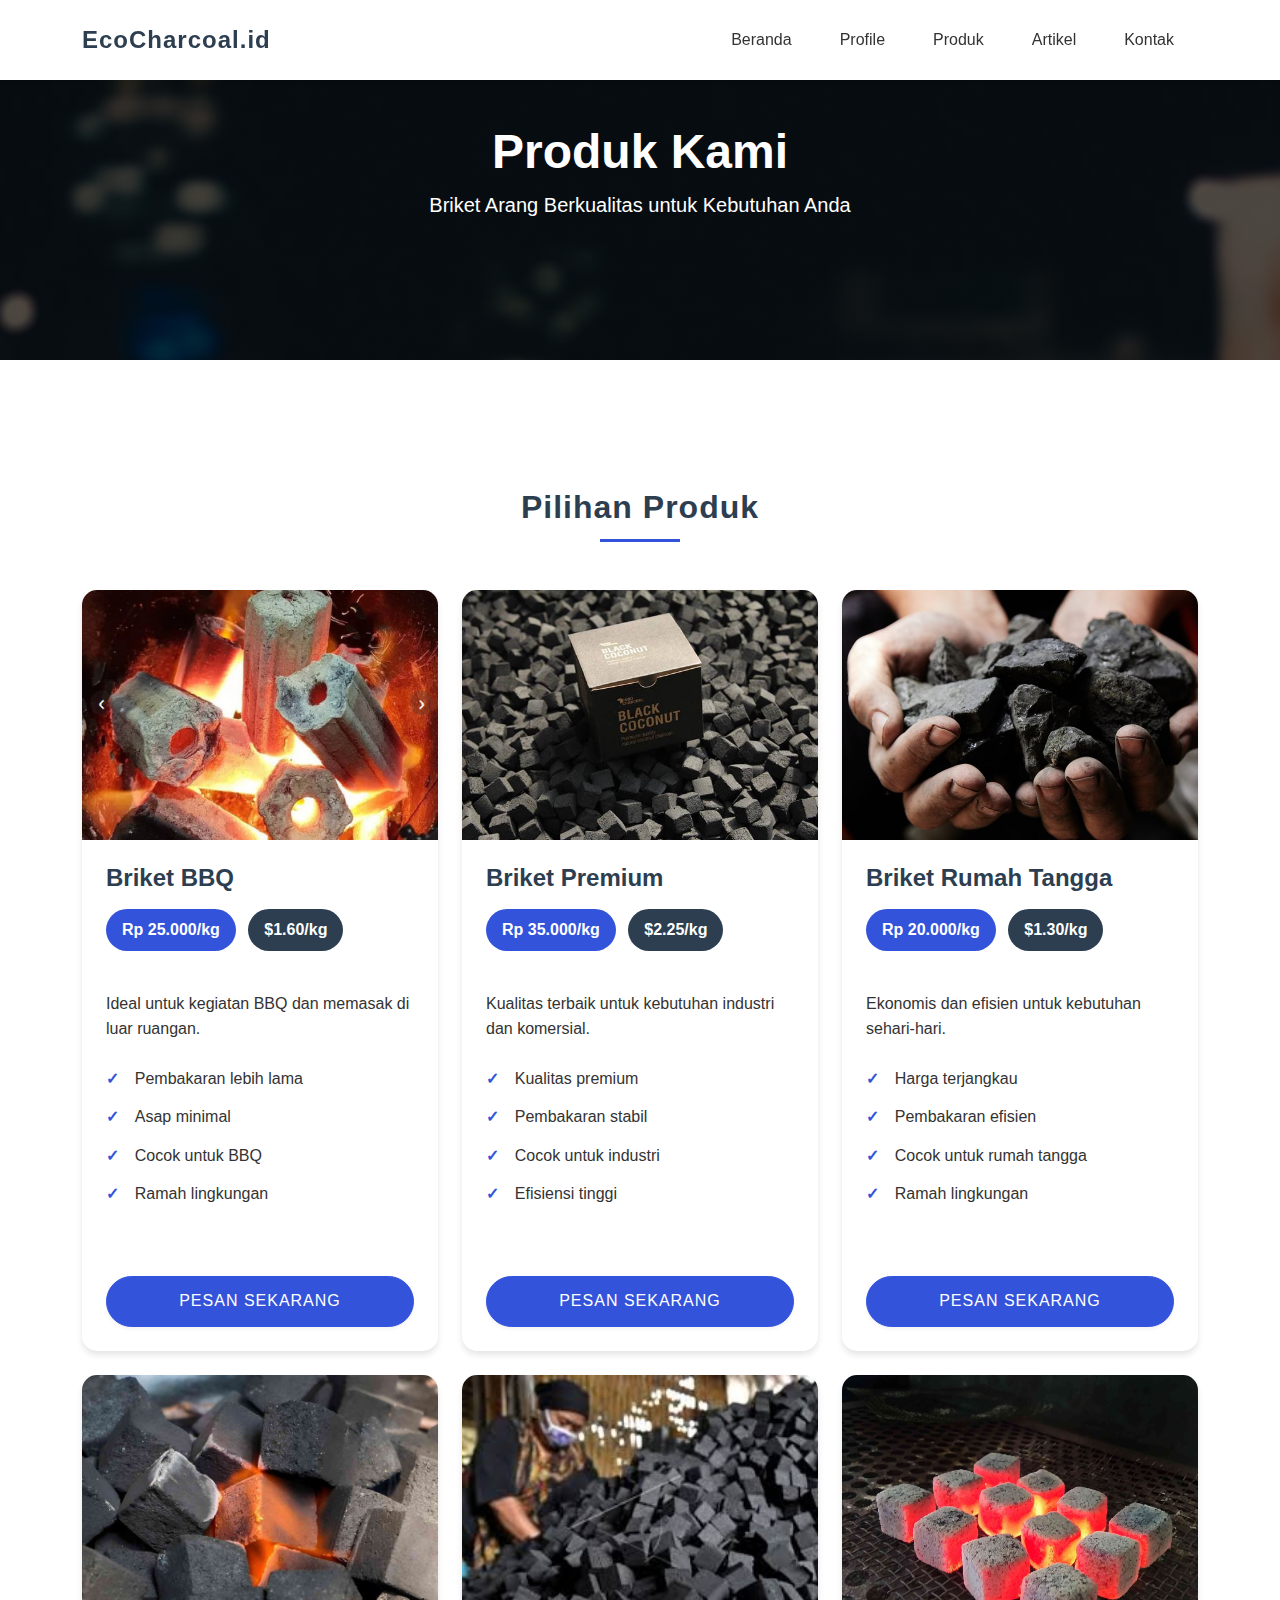
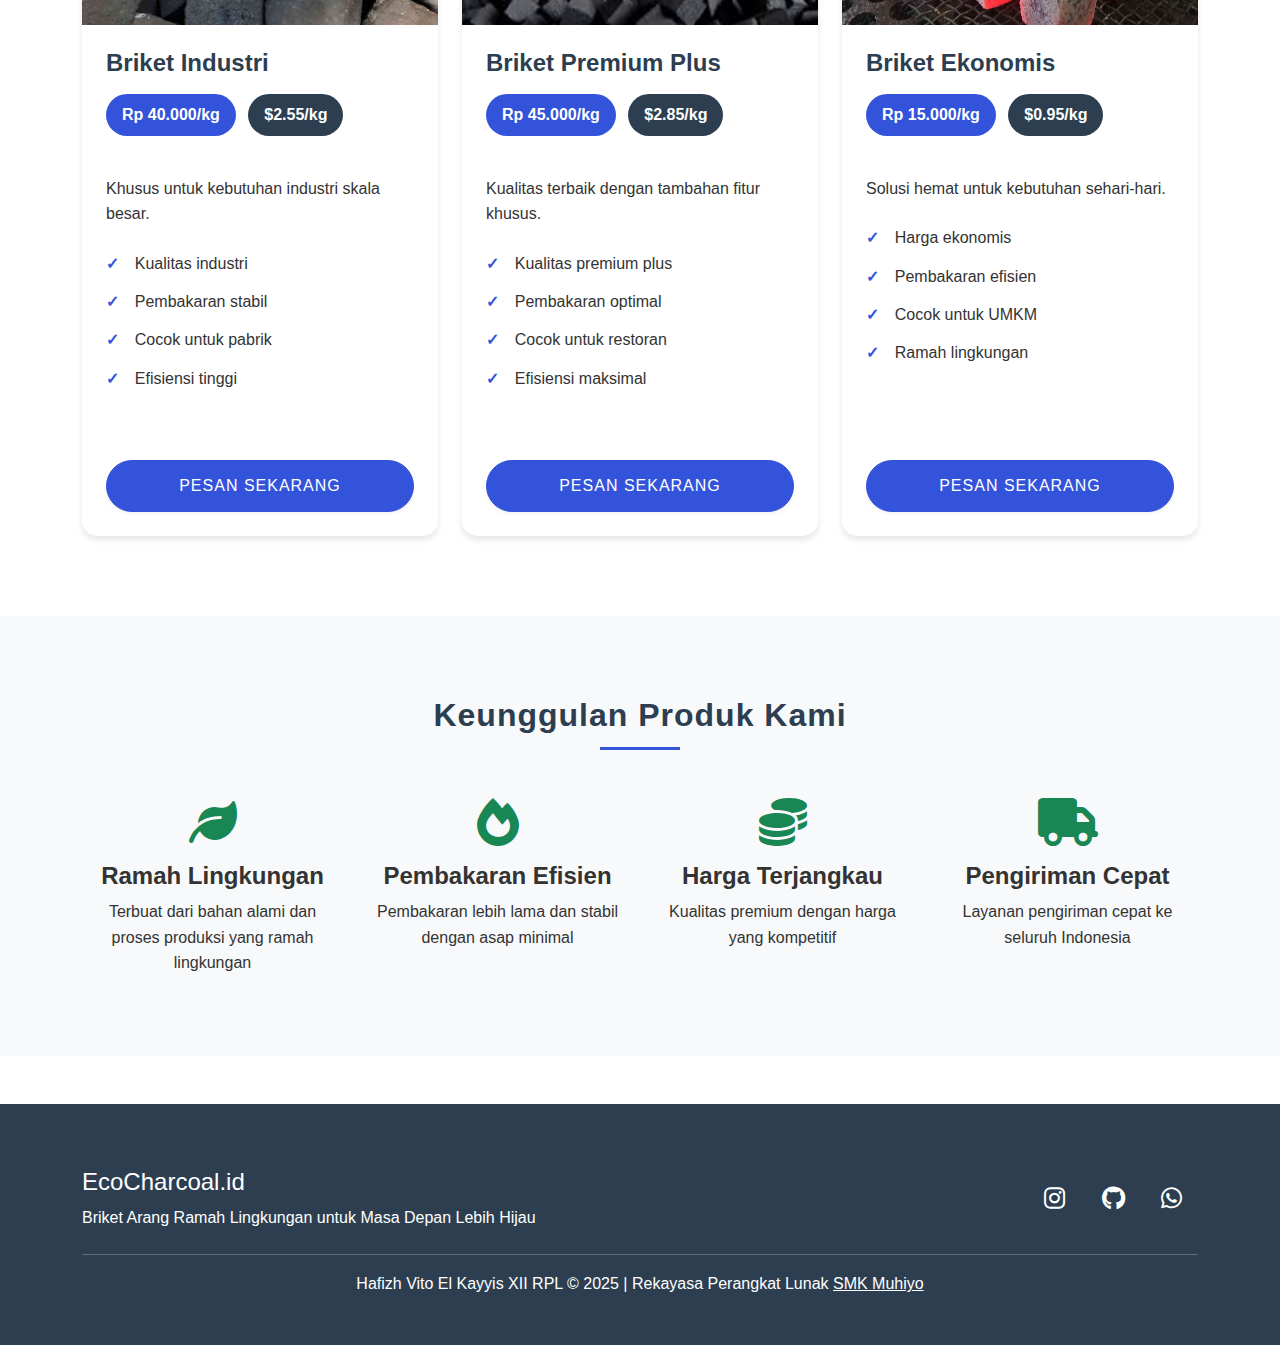
<file: produk.html>
<!DOCTYPE html>
<html lang="id">
<head>
    <meta charset="UTF-8">
    <meta name="viewport" content="width=device-width, initial-scale=1.0">
    <title>Produk - EcoCharcoal.id</title>
    <link href="https://cdn.jsdelivr.net/npm/bootstrap@5.3.0/dist/css/bootstrap.min.css" rel="stylesheet">
    <link rel="stylesheet" href="https://cdnjs.cloudflare.com/ajax/libs/font-awesome/6.0.0/css/all.min.css">
    <style>
        /* Variables */
        :root {
            --primary-color: #2C3E50;
            --secondary-color: #34495E;
            --accent-color: #3453db;
            --text-color: #333;
            --light-bg: #F8F9FA;
            --white: #FFFFFF;
            --shadow-sm: 0 2px 4px rgba(0,0,0,0.05);
            --shadow-md: 0 4px 6px rgba(0,0,0,0.1);
            --shadow-hover: 0 15px 30px rgba(0,0,0,0.15);
        }
        
        /* Base Styles */
        body {
            font-family: 'Poppins', sans-serif;
            color: var(--text-color);
            line-height: 1.6;
            background-color: var(--white);
            overflow-x: hidden;
        }

        /* Navbar Styles */
        .navbar {
            background-color: var(--white);
            padding: 1rem 0;
            box-shadow: var(--shadow-sm);
            transition: all 0.3s ease;
        }

        .navbar.scrolled {
            background-color: var(--white);
            box-shadow: var(--shadow-md);
        }

        .navbar-brand {
            color: var(--primary-color) !important;
            font-weight: 700;
            font-size: 1.5rem;
            letter-spacing: 1px;
        }

        .nav-link {
            color: var(--text-color) !important;
            margin: 0 1rem;
            font-weight: 500;
            transition: all 0.3s ease;
            position: relative;
        }

        .nav-link:after {
            content: '';
            position: absolute;
            width: 0;
            height: 2px;
            background: var(--accent-color);
            bottom: 0;
            left: 0;
            transition: width 0.3s ease;
        }

        .nav-link:hover:after {
            width: 100%;
        }

        /* Hero Section */
        .hero {
            background: linear-gradient(rgba(0,0,0,0.7), rgba(0,0,0,0.7)), url('images/banner.jpg');
            background-size: cover;
            background-position: center;
            background-attachment: fixed;
            height: 40vh;
            min-height: 300px;
            display: flex;
            align-items: center;
            justify-content: center;
            text-align: center;
            color: var(--white);
            position: relative;
        }

        .hero-content {
            animation: fadeInUp 1s ease;
        }

        /* Section Styles */
        .section {
            padding: 5rem 0;
            position: relative;
        }

        .section-title {
            text-align: center;
            margin-bottom: 3rem;
            color: var(--primary-color);
            font-weight: 700;
            letter-spacing: 1px;
            position: relative;
            padding-bottom: 1rem;
        }

        .section-title:after {
            content: '';
            position: absolute;
            bottom: 0;
            left: 50%;
            transform: translateX(-50%);
            width: 80px;
            height: 3px;
            background: var(--accent-color);
        }

        /* Product Card Styles */
        .product-card {
            border: none;
            border-radius: 15px;
            overflow: hidden;
            box-shadow: var(--shadow-md);
            transition: all 0.3s ease;
            height: 100%;
            margin-bottom: 2rem;
            background-color: var(--white);
            position: relative;
        }

        .product-price {
            background-color: var(--accent-color);
            color: var(--white);
            padding: 0.5rem 1rem;
            border-radius: 50px;
            font-weight: 600;
            margin-bottom: 1rem;
            display: inline-block;
        }

        .product-price.usd {
            background-color: var(--primary-color);
            margin-left: 0.5rem;
        }

        .price-container {
            margin-bottom: 1.5rem;
        }

        .product-card:hover {
            transform: translateY(-10px) scale(1.02);
            box-shadow: var(--shadow-hover);
        }

        .product-card img {
            height: 250px;
            object-fit: cover;
            transition: all 0.3s ease;
        }

        .product-card:hover img {
            transform: scale(1.05);
        }

        .product-card .card-body {
            padding: 1.5rem;
        }

        .product-card .card-title {
            font-size: 1.5rem;
            font-weight: 600;
            margin-bottom: 1rem;
            color: var(--primary-color);
        }

        .product-card .card-text {
            color: var(--text-color);
            margin-bottom: 1.5rem;
        }

        /* Product Features Styles */
        .product-features {
            list-style: none;
            padding: 0;
            margin-bottom: 1.5rem;
        }

        .product-features li {
            margin-bottom: 0.8rem;
            padding-left: 1.8rem;
            position: relative;
            font-size: 1rem;
            transition: all 0.3s ease;
        }

        .product-features li:before {
            content: "\2713";
            color: var(--accent-color);
            position: absolute;
            left: 0;
            font-weight: bold;
            transition: all 0.3s ease;
        }

        .product-features li:hover {
            transform: translateX(5px);
        }

        .product-features li:hover:before {
            color: var(--primary-color);
        }

        /* Button Styles */
        .btn {
            padding: 0.8rem 2rem;
            border-radius: 50px;
            font-weight: 500;
            transition: all 0.3s ease;
            box-shadow: var(--shadow-sm);
            text-transform: uppercase;
            letter-spacing: 1px;
        }

        .btn-success {
            background-color: var(--accent-color);
            border-color: var(--accent-color);
            color: var(--white);
        }

        .btn-success:hover {
            background-color: var(--secondary-color);
            border-color: var(--secondary-color);
            transform: translateY(-2px);
            box-shadow: var(--shadow-md);
        }

        /* Feature Icon Styles */
        .feature-icon {
            font-size: 3rem;
            color: var(--accent-color);
            margin-bottom: 1.5rem;
            transition: all 0.3s ease;
        }

        .feature-icon:hover {
            transform: scale(1.1) rotate(5deg);
            color: var(--primary-color);
        }

        /* Footer Styles */
        .footer {
            background-color: var(--primary-color);
            color: var(--white);
            padding: 4rem 0 2rem;
        }

        .social-icon {
            color: var(--white);
            font-size: 1.5rem;
            margin: 0 1rem;
            transition: all 0.3s ease;
        }

        .social-icon:hover {
            color: var(--accent-color);
            transform: translateY(-3px);
        }

        /* Animations */
        @keyframes fadeInUp {
            from {
                opacity: 0;
                transform: translateY(20px);
            }
            to {
                opacity: 1;
                transform: translateY(0);
            }
        }

        @keyframes float {
            0% {
                transform: translateY(0px);
            }
            50% {
                transform: translateY(-10px);
            }
            100% {
                transform: translateY(0px);
            }
        }

        .animate-float {
            animation: float 3s ease-in-out infinite;
        }

        /* Responsive Styles */
        @media (max-width: 767.98px) {
            .hero { 
                height: 28vh; 
                min-height: 180px; 
            }
            .section { 
                padding: 2.5rem 0; 
            }
            .product-card img { 
                height: 200px; 
            }
            .section-title {
                font-size: 1.8rem;
            }
            .btn {
                padding: 0.6rem 1.5rem;
                font-size: 0.9rem;
            }
            .product-card .card-title {
                font-size: 1.3rem;
            }
            .product-features li {
                font-size: 0.9rem;
            }
        }
    </style>
</head>
<body>
    <!-- Navbar -->
    <nav class="navbar navbar-expand-lg fixed-top">
        <div class="container">
            <a class="navbar-brand" href="index.html">EcoCharcoal.id</a>
            <button class="navbar-toggler" type="button" data-bs-toggle="collapse" data-bs-target="#navbarNav">
                <span class="navbar-toggler-icon"></span>
            </button>
            <div class="collapse navbar-collapse" id="navbarNav">
                <ul class="navbar-nav ms-auto">
                    <li class="nav-item"><a class="nav-link" href="index.html">Beranda</a></li>
                    <li class="nav-item"><a class="nav-link" href="tentang.html">Profile</a></li>
                    <li class="nav-item"><a class="nav-link active" href="produk.html">Produk</a></li>
                    <li class="nav-item"><a class="nav-link" href="artikel.html">Artikel</a></li>
                    <li class="nav-item"><a class="nav-link" href="kontak.html">Kontak</a></li>
                </ul>
            </div>
        </div>
    </nav>

    <!-- Hero Section -->
    <section class="hero mb-5">
        <div class="container">
            <h1 class="display-5 fw-bold">Produk Kami</h1>
            <p class="lead">Briket Arang Berkualitas untuk Kebutuhan Anda</p>
        </div>
    </section>

    <!-- Products Section -->
    <section class="section">
        <div class="container">
            <h2 class="section-title">Pilihan Produk</h2>
            <div class="row g-4">
                <!-- Briket BBQ -->
                <div class="col-md-4">
                    <div class="product-card h-100 d-flex flex-column">
                        <img src="images/briket bbq.png" alt="Briket BBQ" class="card-img-top">
                        <div class="card-body flex-grow-1 d-flex flex-column">
                            <h4 class="card-title">Briket BBQ</h4>
                            <div class="price-container">
                                <span class="product-price">Rp 25.000/kg</span>
                                <span class="product-price usd">$1.60/kg</span>
                            </div>
                            <p class="card-text">Ideal untuk kegiatan BBQ dan memasak di luar ruangan.</p>
                            <ul class="product-features">
                                <li>Pembakaran lebih lama</li>
                                <li>Asap minimal</li>
                                <li>Cocok untuk BBQ</li>
                                <li>Ramah lingkungan</li>
                            </ul>
                            <div class="mt-auto">
                                <a href="kontak.html" class="btn btn-success w-100">Pesan Sekarang</a>
                            </div>
                        </div>
                    </div>
                </div>
                <!-- Briket Premium -->
                <div class="col-md-4">
                    <div class="product-card h-100 d-flex flex-column">
                        <img src="images/briket2.jpg" alt="Briket Premium" class="card-img-top">
                        <div class="card-body flex-grow-1 d-flex flex-column">
                            <h4 class="card-title">Briket Premium</h4>
                            <div class="price-container">
                                <span class="product-price">Rp 35.000/kg</span>
                                <span class="product-price usd">$2.25/kg</span>
                            </div>
                            <p class="card-text">Kualitas terbaik untuk kebutuhan industri dan komersial.</p>
                            <ul class="product-features">
                                <li>Kualitas premium</li>
                                <li>Pembakaran stabil</li>
                                <li>Cocok untuk industri</li>
                                <li>Efisiensi tinggi</li>
                            </ul>
                            <div class="mt-auto">
                                <a href="kontak.html" class="btn btn-success w-100">Pesan Sekarang</a>
                            </div>
                        </div>
                    </div>
                </div>
                <!-- Briket Rumah Tangga -->
                <div class="col-md-4">
                    <div class="product-card h-100 d-flex flex-column">
                        <img src="images/briket3.jpg" alt="Briket Rumah Tangga" class="card-img-top">
                        <div class="card-body flex-grow-1 d-flex flex-column">
                            <h4 class="card-title">Briket Rumah Tangga</h4>
                            <div class="price-container">
                                <span class="product-price">Rp 20.000/kg</span>
                                <span class="product-price usd">$1.30/kg</span>
                            </div>
                            <p class="card-text">Ekonomis dan efisien untuk kebutuhan sehari-hari.</p>
                            <ul class="product-features">
                                <li>Harga terjangkau</li>
                                <li>Pembakaran efisien</li>
                                <li>Cocok untuk rumah tangga</li>
                                <li>Ramah lingkungan</li>
                            </ul>
                            <div class="mt-auto">
                                <a href="kontak.html" class="btn btn-success w-100">Pesan Sekarang</a>
                            </div>
                        </div>
                    </div>
                </div>
                <!-- Briket Industri -->
                <div class="col-md-4">
                    <div class="product-card h-100 d-flex flex-column">
                        <img src="images/briket4.jpg" alt="Briket Industri" class="card-img-top">
                        <div class="card-body flex-grow-1 d-flex flex-column">
                            <h4 class="card-title">Briket Industri</h4>
                            <div class="price-container">
                                <span class="product-price">Rp 40.000/kg</span>
                                <span class="product-price usd">$2.55/kg</span>
                            </div>
                            <p class="card-text">Khusus untuk kebutuhan industri skala besar.</p>
                            <ul class="product-features">
                                <li>Kualitas industri</li>
                                <li>Pembakaran stabil</li>
                                <li>Cocok untuk pabrik</li>
                                <li>Efisiensi tinggi</li>
                            </ul>
                            <div class="mt-auto">
                                <a href="kontak.html" class="btn btn-success w-100">Pesan Sekarang</a>
                            </div>
                        </div>
                    </div>
                </div>
                <!-- Briket Premium Plus -->
                <div class="col-md-4">
                    <div class="product-card h-100 d-flex flex-column">
                        <img src="images/briket5.jpg" alt="Briket Premium Plus" class="card-img-top">
                        <div class="card-body flex-grow-1 d-flex flex-column">
                            <h4 class="card-title">Briket Premium Plus</h4>
                            <div class="price-container">
                                <span class="product-price">Rp 45.000/kg</span>
                                <span class="product-price usd">$2.85/kg</span>
                            </div>
                            <p class="card-text">Kualitas terbaik dengan tambahan fitur khusus.</p>
                            <ul class="product-features">
                                <li>Kualitas premium plus</li>
                                <li>Pembakaran optimal</li>
                                <li>Cocok untuk restoran</li>
                                <li>Efisiensi maksimal</li>
                            </ul>
                            <div class="mt-auto">
                                <a href="kontak.html" class="btn btn-success w-100">Pesan Sekarang</a>
                            </div>
                        </div>
                    </div>
                </div>
                <!-- Briket Ekonomis -->
                <div class="col-md-4">
                    <div class="product-card h-100 d-flex flex-column">
                        <img src="images/briket1.jpeg" alt="Briket Ekonomis" class="card-img-top">
                        <div class="card-body flex-grow-1 d-flex flex-column">
                            <h4 class="card-title">Briket Ekonomis</h4>
                            <div class="price-container">
                                <span class="product-price">Rp 15.000/kg</span>
                                <span class="product-price usd">$0.95/kg</span>
                            </div>
                            <p class="card-text">Solusi hemat untuk kebutuhan sehari-hari.</p>
                            <ul class="product-features">
                                <li>Harga ekonomis</li>
                                <li>Pembakaran efisien</li>
                                <li>Cocok untuk UMKM</li>
                                <li>Ramah lingkungan</li>
                            </ul>
                            <div class="mt-auto">
                                <a href="kontak.html" class="btn btn-success w-100">Pesan Sekarang</a>
                            </div>
                        </div>
                    </div>
                </div>
            </div>
        </div>
    </section>

    <!-- Product Benefits -->
    <section class="section bg-light">
        <div class="container">
            <h2 class="section-title">Keunggulan Produk Kami</h2>
            <div class="row g-4">
                <div class="col-md-3 col-6">
                    <div class="text-center px-2">
                        <i class="fas fa-leaf fa-3x text-success mb-3"></i>
                        <h4 class="fw-bold">Ramah Lingkungan</h4>
                        <p class="mb-0">Terbuat dari bahan alami dan proses produksi yang ramah lingkungan</p>
                    </div>
                </div>
                <div class="col-md-3 col-6">
                    <div class="text-center px-2">
                        <i class="fas fa-fire fa-3x text-success mb-3"></i>
                        <h4 class="fw-bold">Pembakaran Efisien</h4>
                        <p class="mb-0">Pembakaran lebih lama dan stabil dengan asap minimal</p>
                    </div>
                </div>
                <div class="col-md-3 col-6">
                    <div class="text-center px-2">
                        <i class="fas fa-coins fa-3x text-success mb-3"></i>
                        <h4 class="fw-bold">Harga Terjangkau</h4>
                        <p class="mb-0">Kualitas premium dengan harga yang kompetitif</p>
                    </div>
                </div>
                <div class="col-md-3 col-6">
                    <div class="text-center px-2">
                        <i class="fas fa-truck fa-3x text-success mb-3"></i>
                        <h4 class="fw-bold">Pengiriman Cepat</h4>
                        <p class="mb-0">Layanan pengiriman cepat ke seluruh Indonesia</p>
                    </div>
                </div>
            </div>
        </div>
    </section>

    <!-- Footer -->
    <footer class="footer mt-5">
        <div class="container">
            <div class="row align-items-center">
                <div class="col-md-6 mb-3 mb-md-0">
                    <h4 class="mb-2">EcoCharcoal.id</h4>
                    <p class="mb-0">Briket Arang Ramah Lingkungan untuk Masa Depan Lebih Hijau</p>
                </div>
                <div class="col-md-6 text-md-end text-center">
                    <a href="https://www.instagram.com/vitoroovrs" target="_blank" class="social-icon"><i class="fab fa-instagram"></i></a>
                    <a href="https://github.com/vitooel" target="_blank" class="social-icon"><i class="fab fa-github"></i></a>
                    <a href="#" class="social-icon"><i class="fab fa-whatsapp"></i></a>
                </div>
            </div>
            <hr class="mt-4">
            <div class="text-center">
                <p>Hafizh Vito El Kayyis XII RPL © 2025 | Rekayasa Perangkat Lunak <a href="https://smkmuh1-yog.sch.id/" target="_blank" class="text-white">SMK Muhiyo</a></p>
            </div>
        </div>
    </footer>

    <script src="https://cdn.jsdelivr.net/npm/bootstrap@5.3.0/dist/js/bootstrap.bundle.min.js"></script>
</body>
</html>
</file>
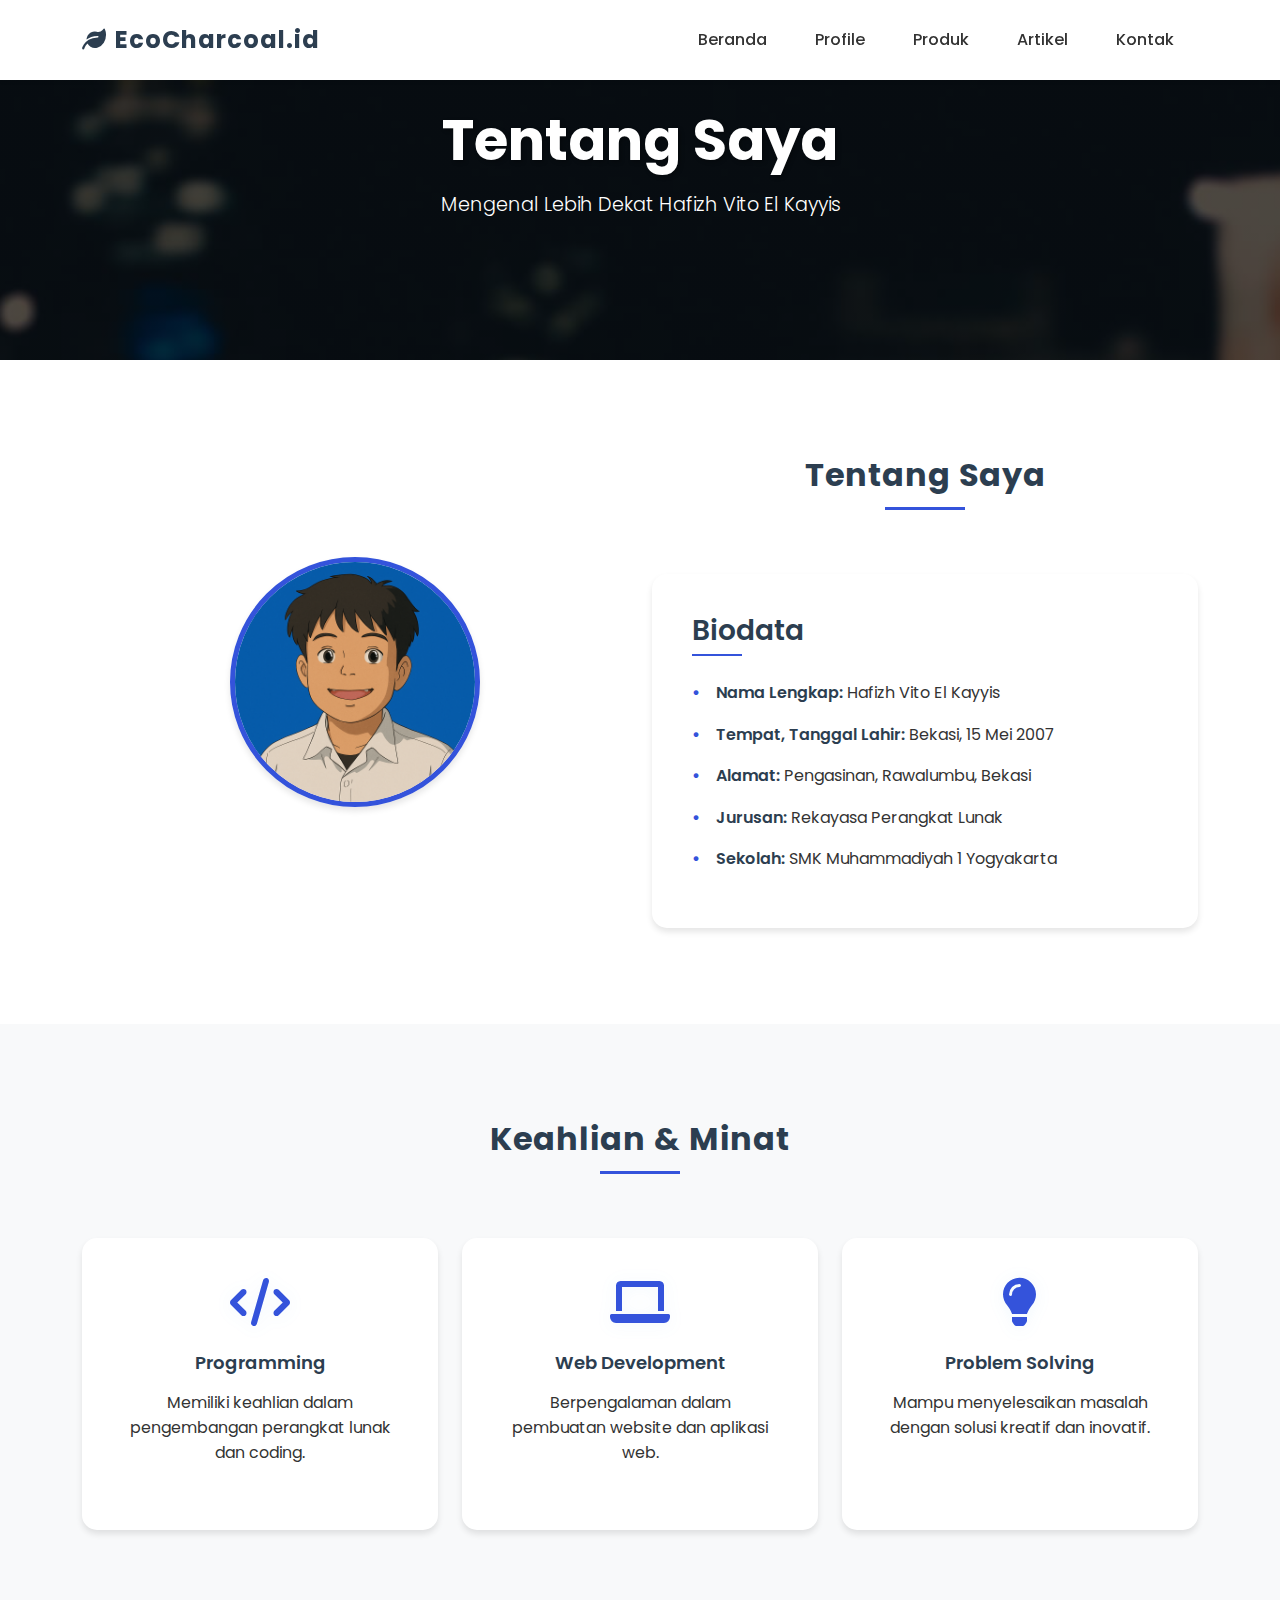
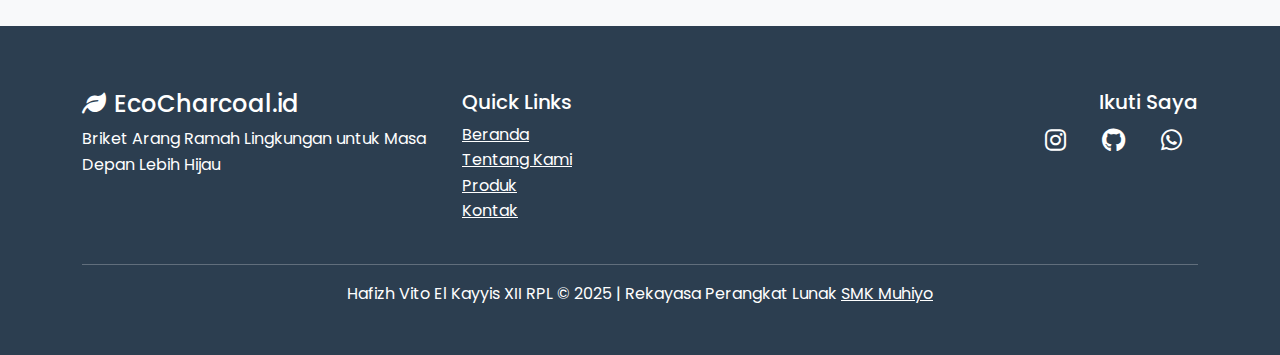
<file: tentang.html>
<!DOCTYPE html>
<html lang="id">
<head>
    <meta charset="UTF-8">
    <meta name="viewport" content="width=device-width, initial-scale=1.0">
    <title>Tentang Kami - EcoCharcoal.id</title>
    <link href="https://cdn.jsdelivr.net/npm/bootstrap@5.3.0/dist/css/bootstrap.min.css" rel="stylesheet">
    <link rel="stylesheet" href="https://cdnjs.cloudflare.com/ajax/libs/font-awesome/6.0.0/css/all.min.css">
    <link href="https://fonts.googleapis.com/css2?family=Poppins:wght@300;400;500;600;700&display=swap" rel="stylesheet">
    <link rel="stylesheet" href="assets/css/style.css">
    <style>
        :root {
            --primary-color: #2C3E50;
            --secondary-color: #34495E;
            --accent-color: #3453db;
            --text-color: #333;
            --light-bg: #F8F9FA;
            --white: #FFFFFF;
            --shadow-sm: 0 2px 4px rgba(0,0,0,0.05);
            --shadow-md: 0 4px 6px rgba(0,0,0,0.1);
            --shadow-hover: 0 15px 30px rgba(0,0,0,0.15);
        }
        
        body {
            font-family: 'Poppins', sans-serif;
            color: var(--text-color);
            line-height: 1.6;
            background-color: var(--white);
            overflow-x: hidden;
        }

        .navbar {
            background-color: var(--white);
            padding: 1rem 0;
            box-shadow: var(--shadow-sm);
            transition: all 0.3s ease;
        }

        .navbar.scrolled {
            background-color: var(--white);
            box-shadow: var(--shadow-md);
        }

        .navbar-brand {
            color: var(--primary-color) !important;
            font-weight: 700;
            font-size: 1.5rem;
            letter-spacing: 1px;
        }

        .nav-link {
            color: var(--text-color) !important;
            margin: 0 1rem;
            font-weight: 500;
            transition: all 0.3s ease;
            position: relative;
        }

        .nav-link:after {
            content: '';
            position: absolute;
            width: 0;
            height: 2px;
            background: var(--accent-color);
            bottom: 0;
            left: 0;
            transition: width 0.3s ease;
        }

        .nav-link:hover:after {
            width: 100%;
        }

        .hero {
            background: linear-gradient(rgba(0,0,0,0.7), rgba(0,0,0,0.7)), url('images/banner.jpg');
            background-size: cover;
            background-position: center;
            background-attachment: fixed;
            height: 40vh;
            min-height: 300px;
            display: flex;
            align-items: center;
            justify-content: center;
            text-align: center;
            color: var(--white);
            position: relative;
        }

        .hero-content {
            animation: fadeInUp 1s ease;
        }

        .section {
            padding: 6rem 0;
            position: relative;
        }

        .section-title {
            text-align: center;
            margin-bottom: 4rem;
            color: var(--primary-color);
            font-weight: 700;
            letter-spacing: 1px;
            position: relative;
            padding-bottom: 1rem;
        }

        .section-title:after {
            content: '';
            position: absolute;
            bottom: 0;
            left: 50%;
            transform: translateX(-50%);
            width: 80px;
            height: 3px;
            background: var(--accent-color);
        }

        .mission-card {
            border: none;
            border-radius: 10px;
            overflow: hidden;
            box-shadow: var(--shadow-md);
            transition: transform 0.3s;
            height: 100%;
            background-color: var(--white);
        }

        .mission-card:hover {
            transform: translateY(-5px);
            box-shadow: var(--shadow-hover);
        }

        .mission-icon {
            font-size: 3rem;
            color: var(--primary-color);
            margin-bottom: 1rem;
        }

        .team-member {
            text-align: center;
            margin-bottom: 2rem;
        }

        .team-member img {
            width: 200px;
            height: 200px;
            border-radius: 50%;
            object-fit: cover;
            margin-bottom: 1rem;
            border: 5px solid var(--accent-color);
        }

        .footer {
            background-color: var(--primary-color);
            color: var(--white);
            padding: 4rem 0 2rem;
        }

        .social-icon {
            color: var(--white);
            font-size: 1.5rem;
            margin: 0 1rem;
            transition: all 0.3s ease;
        }

        .social-icon:hover {
            color: var(--accent-color);
            transform: translateY(-3px);
        }

        .btn-success {
            background-color: var(--accent-color);
            border-color: var(--accent-color);
        }

        .btn-success:hover {
            background-color: var(--secondary-color);
            border-color: var(--secondary-color);
        }

        .text-success {
            color: var(--accent-color) !important;
        }

        .icon-box {
            background-color: var(--white);
            padding: 2.5rem;
            border-radius: 15px;
            text-align: center;
            box-shadow: var(--shadow-md);
            transition: all 0.3s ease;
            height: 100%;
        }

        .icon-box:hover {
            transform: translateY(-10px);
            box-shadow: var(--shadow-hover);
        }

        .icon-box i {
            font-size: 3rem;
            color: var(--accent-color);
            margin-bottom: 1.5rem;
            transition: all 0.3s ease;
        }

        .icon-box:hover i {
            transform: scale(1.1) rotate(5deg);
            color: var(--primary-color);
        }

        .icon-box h4 {
            color: var(--primary-color);
            font-weight: 600;
            margin-bottom: 1rem;
        }

        .icon-box p {
            color: var(--text-color);
            margin-bottom: 0;
        }

        .bio-info {
            background-color: var(--white);
            padding: 2.5rem;
            border-radius: 15px;
            box-shadow: var(--shadow-md);
            transition: all 0.3s ease;
        }

        .bio-info:hover {
            transform: translateY(-5px);
            box-shadow: var(--shadow-hover);
        }

        .bio-info h3 {
            color: var(--primary-color);
            margin-bottom: 1.5rem;
            font-weight: 600;
            position: relative;
            padding-bottom: 0.5rem;
        }

        .bio-info h3:after {
            content: '';
            position: absolute;
            bottom: 0;
            left: 0;
            width: 50px;
            height: 2px;
            background: var(--accent-color);
        }

        .bio-info ul li {
            margin-bottom: 1rem;
            padding-left: 1.5rem;
            position: relative;
        }

        .bio-info ul li:before {
            content: '•';
            color: var(--accent-color);
            position: absolute;
            left: 0;
            font-weight: bold;
        }

        .bio-info ul li strong {
            color: var(--primary-color);
            font-weight: 600;
        }

        .bio-info-img {
            width: 250px !important;
            height: 250px !important;
            border-radius: 50%;
            object-fit: cover;
            margin-bottom: 1.2rem;
            border: 5px solid var(--accent-color);
            box-shadow: var(--shadow-md);
            display: block;
            margin-left: auto;
            margin-right: auto;
        }

        @media (max-width: 767.98px) {
            .bio-info-img {
                width: 140px !important;
                height: 140px !important;
                margin-bottom: 1rem;
            }
        }

        @media (max-width: 767.98px) {
            .hero { 
                height: 28vh; 
                min-height: 180px; 
            }
            .section { 
                padding: 3rem 0; 
            }
            .bio-info {
                padding: 1.5rem;
                margin-top: 2rem;
            }
            .icon-box {
                margin-bottom: 2rem;
            }
            .section-title {
                font-size: 1.8rem;
            }
        }
    </style>
</head>
<body>
    <!-- Navbar -->
    <nav class="navbar navbar-expand-lg navbar-dark fixed-top">
        <div class="container">
            <a class="navbar-brand" href="index.html">
                <i class="fas fa-leaf me-2"></i>EcoCharcoal.id
            </a>
            <button class="navbar-toggler" type="button" data-bs-toggle="collapse" data-bs-target="#navbarNav">
                <span class="navbar-toggler-icon"></span>
            </button>
            <div class="collapse navbar-collapse" id="navbarNav">
                <ul class="navbar-nav ms-auto">
                    <li class="nav-item"><a class="nav-link" href="index.html">Beranda</a></li>
                    <li class="nav-item"><a class="nav-link active" href="tentang.html">Profile</a></li>
                    <li class="nav-item"><a class="nav-link" href="produk.html">Produk</a></li>
                    <li class="nav-item"><a class="nav-link" href="artikel.html">Artikel</a></li>
                    <li class="nav-item"><a class="nav-link" href="kontak.html">Kontak</a></li>
                </ul>
            </div>
        </div>
    </nav>

    <!-- Hero Section -->
    <section class="hero">
        <div class="container">
            <div class="hero-content">
                <h1 class="display-4 fw-bold">Tentang Saya</h1>
                <p class="lead">Mengenal Lebih Dekat Hafizh Vito El Kayyis</p>
            </div>
        </div>
    </section>

    <!-- Company Overview -->
    <section class="section">
        <div class="container">
            <div class="row align-items-center">
                <div class="col-md-6">
                    <img src="images/vito.png" alt="Hafizh Vito" class="bio-info-img">
                </div>
                <div class="col-md-6">
                    <h2 class="section-title">Tentang Saya</h2>
                    <div class="bio-info">
                        <h3>Biodata</h3>
                        <ul class="list-unstyled">
                            <li><strong>Nama Lengkap:</strong> Hafizh Vito El Kayyis</li>
                            <li><strong>Tempat, Tanggal Lahir:</strong> Bekasi, 15 Mei 2007</li>
                            <li><strong>Alamat:</strong> Pengasinan, Rawalumbu, Bekasi</li>
                            <li><strong>Jurusan:</strong> Rekayasa Perangkat Lunak</li>
                            <li><strong>Sekolah:</strong> SMK Muhammadiyah 1 Yogyakarta</li>
                        </ul>
                    </div>
                </div>
            </div>
        </div>
    </section>

    <!-- Our Values -->
    <section class="section bg-light">
        <div class="container">
            <h2 class="section-title">Keahlian & Minat</h2>
            <div class="row g-4">
                <div class="col-md-4">
                    <div class="icon-box">
                        <i class="fas fa-code"></i>
                        <h4>Programming</h4>
                        <p>Memiliki keahlian dalam pengembangan perangkat lunak dan coding.</p>
                    </div>
                </div>
                <div class="col-md-4">
                    <div class="icon-box">
                        <i class="fas fa-laptop"></i>
                        <h4>Web Development</h4>
                        <p>Berpengalaman dalam pembuatan website dan aplikasi web.</p>
                    </div>
                </div>
                <div class="col-md-4">
                    <div class="icon-box">
                        <i class="fas fa-lightbulb"></i>
                        <h4>Problem Solving</h4>
                        <p>Mampu menyelesaikan masalah dengan solusi kreatif dan inovatif.</p>
                    </div>
                </div>
            </div>
        </div>
    </section>

    <!-- Footer -->
    <footer class="footer">
        <div class="container">
            <div class="row">
                <div class="col-md-4">
                    <h4><i class="fas fa-leaf me-2"></i>EcoCharcoal.id</h4>
                    <p>Briket Arang Ramah Lingkungan untuk Masa Depan Lebih Hijau</p>
                </div>
                <div class="col-md-4">
                    <h5>Quick Links</h5>
                    <ul class="list-unstyled">
                        <li><a href="index.html" class="text-white">Beranda</a></li>
                        <li><a href="tentang.html" class="text-white">Tentang Kami</a></li>
                        <li><a href="produk.html" class="text-white">Produk</a></li>
                        <li><a href="kontak.html" class="text-white">Kontak</a></li>
                    </ul>
                </div>
                <div class="col-md-4 text-end">
                    <h5>Ikuti Saya</h5>
                    <div class="social-links">
                        <a href="https://www.instagram.com/vitoroovrs" target="_blank" class="social-icon"><i class="fab fa-instagram"></i></a>
                        <a href="https://github.com/vitooel" target="_blank" class="social-icon"><i class="fab fa-github"></i></a>
                        <a href="#" class="social-icon"><i class="fab fa-whatsapp"></i></a>
                    </div>
                </div>
            </div>
            <hr class="mt-4">
            <div class="text-center">
                <p>Hafizh Vito El Kayyis XII RPL © 2025 | Rekayasa Perangkat Lunak <a href="https://smkmuh1-yog.sch.id/" target="_blank" class="text-white">SMK Muhiyo</a></p>
            </div>
        </div>
    </footer>

    <script src="https://cdn.jsdelivr.net/npm/bootstrap@5.3.0/dist/js/bootstrap.bundle.min.js"></script>
    <script>
        // Navbar scroll effect
        window.addEventListener('scroll', function() {
            if (window.scrollY > 50) {
                document.querySelector('.navbar').classList.add('scrolled');
            } else {
                document.querySelector('.navbar').classList.remove('scrolled');
            }
        });
    </script>
</body>
</html>
</file>
<file: assets/css/style.css>
:root {
    --primary-color: #2C3E50;
    --secondary-color: #34495E;
    --accent-color: #3498DB;
    --text-color: #2C3E50;
    --light-bg: #F8F9FA;
    --dark-bg: #1A1A1A;
    --white: #FFFFFF;
    --shadow-sm: 0 2px 4px rgba(0,0,0,0.05);
    --shadow-md: 0 4px 6px rgba(0,0,0,0.1);
    --shadow-lg: 0 10px 15px rgba(0,0,0,0.1);
    --shadow-hover: 0 15px 30px rgba(0,0,0,0.15);
}

/* Global Styles */
body {
    font-family: 'Poppins', sans-serif;
    color: var(--text-color);
    line-height: 1.6;
    overflow-x: hidden;
    background-color: var(--white);
}

/* Navbar Styles */
.navbar {
    background-color: var(--white);
    padding: 1rem 0;
    transition: all 0.3s ease;
    box-shadow: var(--shadow-sm);
}

.navbar.scrolled {
    background-color: var(--white);
    box-shadow: var(--shadow-md);
}

.navbar-brand {
    color: var(--primary-color) !important;
    font-weight: 700;
    font-size: 1.5rem;
    transition: all 0.3s ease;
}

.nav-link {
    color: var(--text-color) !important;
    margin: 0 1rem;
    font-weight: 500;
    transition: all 0.3s ease;
    position: relative;
}

.nav-link:after {
    content: '';
    position: absolute;
    width: 0;
    height: 2px;
    background: var(--accent-color);
    bottom: 0;
    left: 0;
    transition: width 0.3s ease;
}

.nav-link:hover:after {
    width: 100%;
}

/* Hero Section */
.hero {
    background: linear-gradient(rgba(0,0,0,0.7), rgba(0,0,0,0.7)), url('../images/banner.jpg');
    background-size: cover;
    background-position: center;
    background-attachment: fixed;
    height: 100vh;
    display: flex;
    align-items: center;
    justify-content: center;
    text-align: center;
    color: var(--white);
    position: relative;
}

.hero-content {
    animation: fadeInUp 1s ease;
}

.hero h1 {
    font-size: 3.5rem;
    font-weight: 700;
    margin-bottom: 1rem;
    text-shadow: 2px 2px 4px rgba(0,0,0,0.3);
}

.hero p {
    font-size: 1.2rem;
    margin-bottom: 2rem;
}

/* Section Styles */
.section {
    padding: 6rem 0;
    position: relative;
}

.section-title {
    text-align: center;
    margin-bottom: 4rem;
    color: var(--primary-color);
    position: relative;
    padding-bottom: 1rem;
}

.section-title:after {
    content: '';
    position: absolute;
    bottom: 0;
    left: 50%;
    transform: translateX(-50%);
    width: 80px;
    height: 3px;
    background: var(--accent-color);
}

/* Product Card Styles */
.product-card {
    border: none;
    border-radius: 16px;
    overflow: hidden;
    background: var(--white);
    box-shadow: var(--shadow-md);
    transition: box-shadow 0.3s, transform 0.3s;
    display: flex;
    flex-direction: column;
    height: 100%;
}

.product-card:hover {
    box-shadow: var(--shadow-lg);
    transform: translateY(-8px) scale(1.025);
}

.product-card .card-img-top {
    height: 220px;
    object-fit: cover;
    border-top-left-radius: 16px;
    border-top-right-radius: 16px;
    transition: filter 0.3s;
}

.product-card:hover .card-img-top {
    filter: brightness(0.95) contrast(1.08);
}

.product-card .card-body {
    padding: 1.5rem 1.2rem 1.2rem 1.2rem;
    display: flex;
    flex-direction: column;
    flex-grow: 1;
}

.product-card .card-title {
    font-size: 1.25rem;
    font-weight: 700;
    color: var(--primary-color);
    margin-bottom: 0.75rem;
}

.product-card .card-text {
    font-size: 1rem;
    color: var(--text-color);
    margin-bottom: 1rem;
}

.product-features {
    padding-left: 1.2rem;
    margin-bottom: 1.25rem;
}

.product-features li {
    font-size: 0.98rem;
    color: var(--secondary-color);
    margin-bottom: 0.4rem;
    position: relative;
    padding-left: 1.1em;
}

.product-features li:before {
    content: '\2022';
    color: var(--accent-color);
    position: absolute;
    left: 0;
    font-size: 1.1em;
    line-height: 1;
    top: 0.1em;
}

@media (max-width: 768px) {
    .product-card .card-img-top {
        height: 150px;
    }
    .product-card .card-body {
        padding: 1rem 0.75rem 1rem 0.75rem;
    }
}

@media (max-width: 576px) {
    .product-card {
        border-radius: 10px;
    }
    .product-card .card-img-top {
        border-top-left-radius: 10px;
        border-top-right-radius: 10px;
    }
}

/* Card Styles */
.card {
    border: none;
    border-radius: 15px;
    overflow: hidden;
    background: var(--white);
    box-shadow: var(--shadow-md);
    transition: all 0.3s ease;
}

.card:hover {
    transform: translateY(-10px);
    box-shadow: var(--shadow-hover);
}

.card-img-top {
    height: 250px;
    object-fit: cover;
}

.card-body {
    padding: 1.5rem;
}

/* Button Styles */
.btn {
    padding: 0.8rem 2rem;
    border-radius: 50px;
    font-weight: 500;
    transition: all 0.3s ease;
    box-shadow: var(--shadow-sm);
}

.btn-success {
    background-color: var(--accent-color);
    border-color: var(--accent-color);
    color: var(--white);
}

.btn-success:hover {
    background-color: var(--secondary-color);
    border-color: var(--secondary-color);
    transform: translateY(-2px);
    box-shadow: var(--shadow-md);
}

.btn-outline-light {
    border: 2px solid var(--white);
    color: var(--white);
}

.btn-outline-light:hover {
    background-color: var(--white);
    color: var(--accent-color);
    transform: translateY(-2px);
    box-shadow: var(--shadow-md);
}

/* Icon Styles */
.icon-box {
    text-align: center;
    padding: 2.2rem 1.2rem 1.7rem 1.2rem;
    border-radius: 18px;
    background: var(--white);
    box-shadow: var(--shadow-md);
    transition: box-shadow 0.3s, transform 0.3s;
    margin-bottom: 1.5rem;
    position: relative;
    min-height: 220px;
    display: flex;
    flex-direction: column;
    align-items: center;
    justify-content: flex-start;
}

.icon-box:hover {
    transform: translateY(-8px) scale(1.03);
    box-shadow: var(--shadow-lg);
}

.icon-box i {
    font-size: 3.2rem;
    color: var(--accent-color);
    margin-bottom: 1.2rem;
    transition: color 0.3s, transform 0.3s;
    filter: drop-shadow(0 2px 8px rgba(52,152,219,0.08));
}

.icon-box:hover i {
    transform: scale(1.13);
    color: var(--secondary-color);
}

.icon-box h4 {
    font-size: 1.13rem;
    font-weight: 700;
    color: var(--primary-color);
    margin-bottom: 0.6rem;
    margin-top: 0.1rem;
}

.icon-box p {
    font-size: 0.99rem;
    color: var(--text-color);
    margin-bottom: 0;
}

@media (max-width: 768px) {
    .icon-box {
        min-height: 170px;
        padding: 1.3rem 0.6rem 1.1rem 0.6rem;
    }
    .icon-box i {
        font-size: 2.2rem;
        margin-bottom: 0.7rem;
    }
    .icon-box h4 {
        font-size: 1rem;
    }
    .icon-box p {
        font-size: 0.93rem;
    }
}

/* Footer Styles */
.footer {
    background-color: var(--primary-color);
    color: var(--white);
    padding: 4rem 0 2rem;
}

.social-icon {
    color: var(--white);
    font-size: 1.5rem;
    margin: 0 1rem;
    transition: all 0.3s ease;
}

.social-icon:hover {
    color: var(--accent-color);
    transform: translateY(-3px);
}

/* Animations */
@keyframes fadeInUp {
    from {
        opacity: 0;
        transform: translateY(20px);
    }
    to {
        opacity: 1;
        transform: translateY(0);
    }
}

@keyframes float {
    0% {
        transform: translateY(0px);
    }
    50% {
        transform: translateY(-10px);
    }
    100% {
        transform: translateY(0px);
    }
}

@keyframes pulse {
    0% {
        transform: scale(1);
    }
    50% {
        transform: scale(1.05);
    }
    100% {
        transform: scale(1);
    }
}

/* Additional Animations */
.animate-float {
    animation: float 3s ease-in-out infinite;
}

.animate-pulse {
    animation: pulse 2s ease-in-out infinite;
}

/* Responsive Styles */
@media (max-width: 768px) {
    .hero h1 {
        font-size: 2.5rem;
    }
    
    .section {
        padding: 4rem 0;
    }
    
    .card-img-top {
        height: 200px;
    }
}

@media (max-width: 576px) {
    .hero h1 {
        font-size: 2rem;
    }
    
    .section-title {
        font-size: 1.8rem;
    }
}

/* Custom Scrollbar */
::-webkit-scrollbar {
    width: 10px;
}

::-webkit-scrollbar-track {
    background: var(--light-bg);
}

::-webkit-scrollbar-thumb {
    background: var(--accent-color);
    border-radius: 5px;
}

::-webkit-scrollbar-thumb:hover {
    background: var(--secondary-color);
}
</file>
